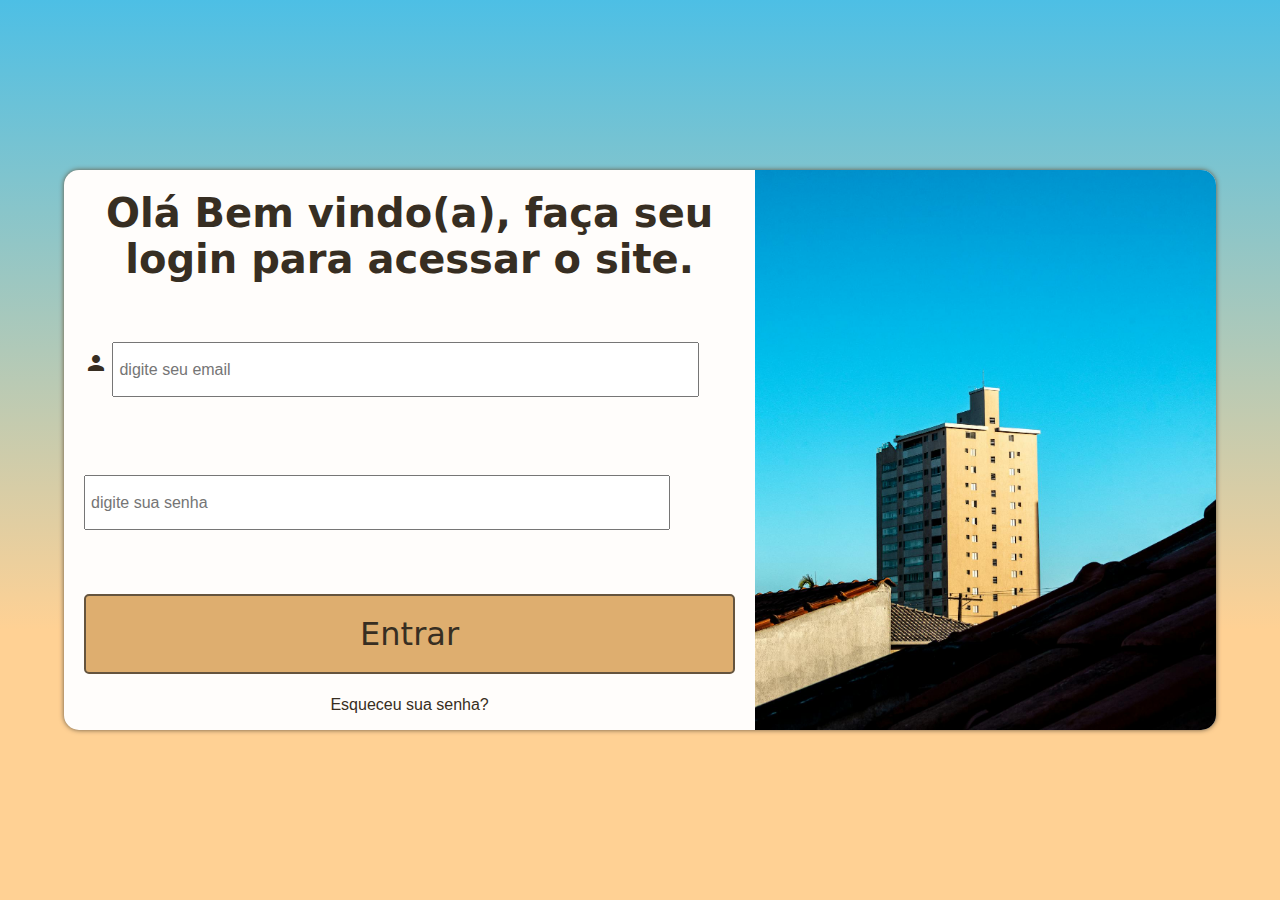
<file: Desafios/desafio-5/index.html>
<!DOCTYPE html>
<html lang="pt-br">
<head>
    <meta charset="UTF-8">
    <meta name="viewport" content="width=device-width, initial-scale=1.0">
    <title>login</title>
    <link rel="stylesheet" href="estilo/cor1.css">
    <link href="https://fonts.googleapis.com/icon?family=Material+Icons"rel="stylesheet">
</head>
<body>
    <main>
        <section>
            <div id="fundo">
            
            </div>
                <div id="formu">
                    <h1>Olá Bem vindo(a), faça seu login para acessar o site.</h1>
                    <form action="oi-gente.php" method="post">
                    <div>
                        <span class="material-icons">person</span>
                        <input type="email" name="email" id="email" placeholder="digite seu email" autocomplete="email" required minlength="20" maxlength="30">
                        <label for="email">email</label>
                    </div>
                    <br>
                    <div>
                        <span class="material-icons">key</span>
                        <input type="password" name="senha" id="senha" placeholder="digite sua senha" autocomplete="current-password" required minlength="8" maxlength="20">
                        <label for="senha">senha</label>
                    </div>
                        <input type="submit" value="Entrar">
                    <a href="#">Esqueceu sua senha?</a>
                </form>
                </div>
        </section>
    </main>
</body>
</html>
</file>
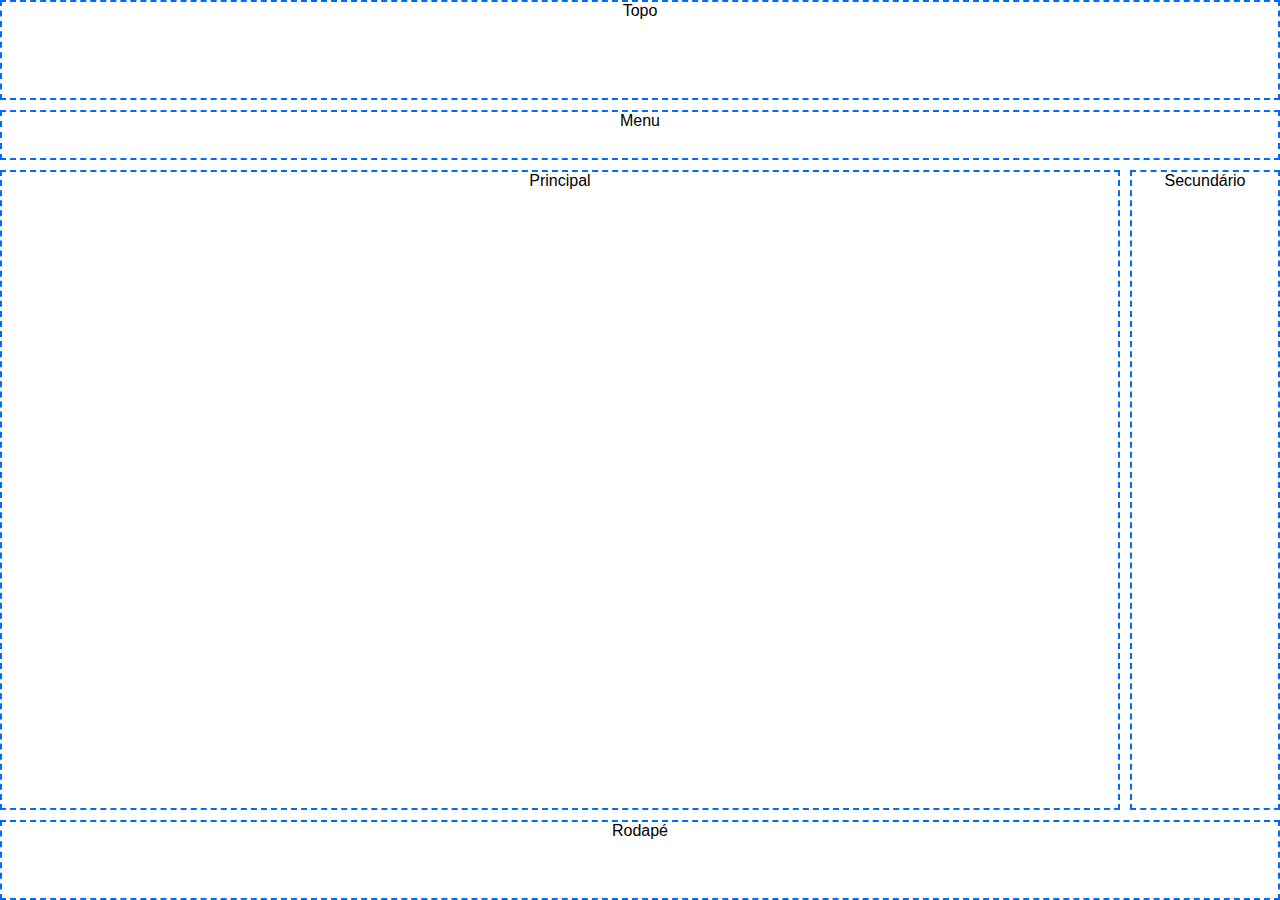
<file: Desafios/desafo-6/index.html>
<!DOCTYPE html>
<html lang="pt-br">
<head>
    <meta charset="UTF-8">
    <meta name="viewport" content="width=device-width, initial-scale=1.0">
    <style>
        *{
            margin: 0px;
            padding: 0px;
        }
        #container{
            display: grid;
            height: 100vh;
            width: 100vw;
            grid-template:100px 50px 1fr 80px/1fr 150px;
            gap: 10px;
            place-content:center;
        }
        .items{
            border: 2px dashed #006aff;
            font-size: 1em;
            font-family: Arial, Helvetica, sans-serif;
            text-align: center;
        }
        header{
            grid-area: 1/1/1/3;
        }
        menu{
            grid-area: 2/1/2/3;
        }
        section{
            grid-area: 3/1/3/2;
        }
        aside{
            grid-area:3/2/3/3;
        }
        footer{
            grid-area:4/1/4/3;
        }
    </style>
    <title>Desafio de grid</title>
</head>
<body>
    <main id="container">
        <header class="items"><p>Topo</p></header>
        <menu class="items"><p>Menu</p></menu>
        <section class="items"><p>Principal</p></section>
        <aside class="items"><p>Secundário</p></aside>
        <footer class="items"><p>Rodapé</p></footer>
    </main>
</body>
</html>
</file>
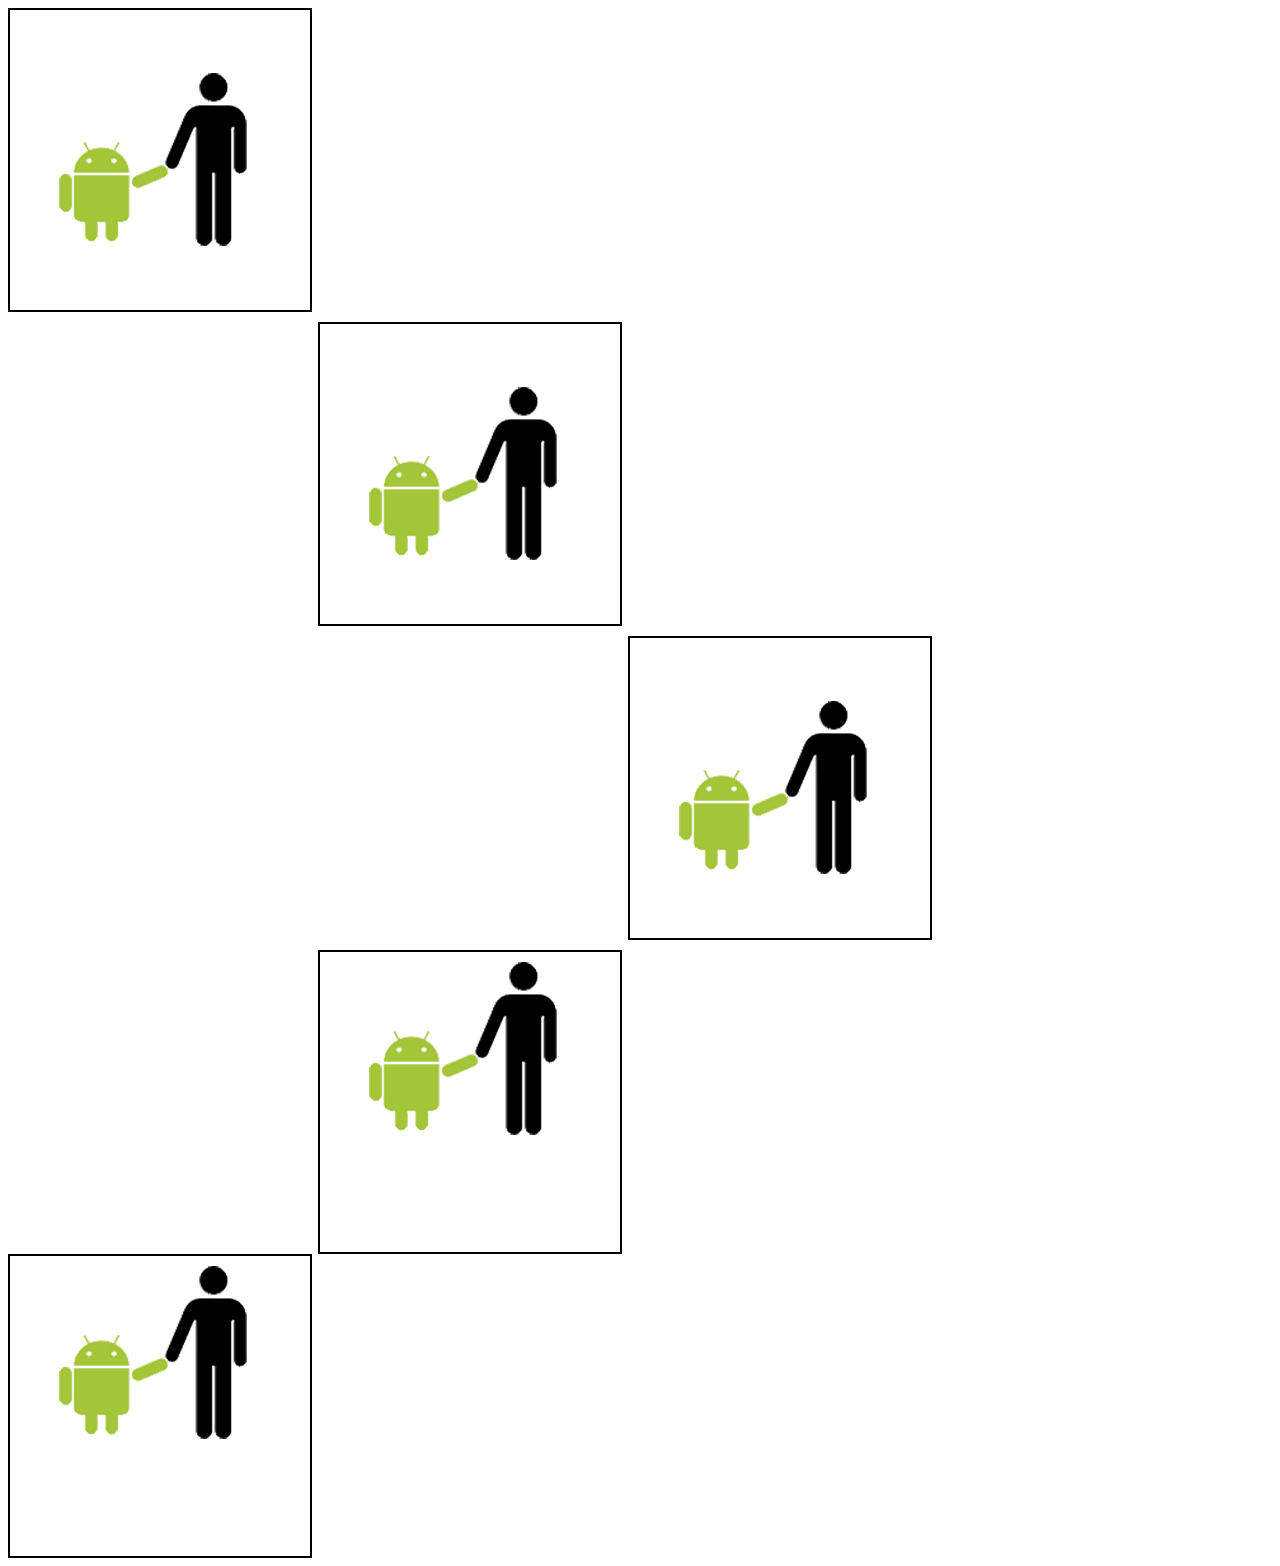
<file: exercicios/exerc.2/index.html>
<!DOCTYPE html>
<html lang="pt-br">
<head>
    <meta charset="UTF-8">
    <meta name="viewport" content="width=device-width, initial-scale=1.0">
    <title>Document</title>
    <style>
        div{
            border: 2px solid #000000;
            height: 300px;
            width: 300px;
            background:url('imagens/bugdroid.png') center center no-repeat;
        }
        #a{
            margin-top: 10px;
            margin-left: 310px;
        }
        #b{
            margin-top: 10px;
            margin-left: 620px;
        }
        header{
            border: 2px solid #000000;
            margin-top: 10px;
            margin-left: 310px;
            height: 300px;
            width: 300px;
            background:center center no-repeat;
        }
        footer{
            border: 2px solid #000000;
            height: 300px;
            width: 300px;
            background:center center no-repeat;
        }
    </style>
</head>
<body>
    <div></div>
    <div id="a"></div>
    <div id="b"></div>
    <header id="c">
        <img src="imagens/bugdroid.png" alt="">
    </header>
    <footer><img src="imagens/bugdroid.png" alt=""></footer>
</body>
</html>
</file>
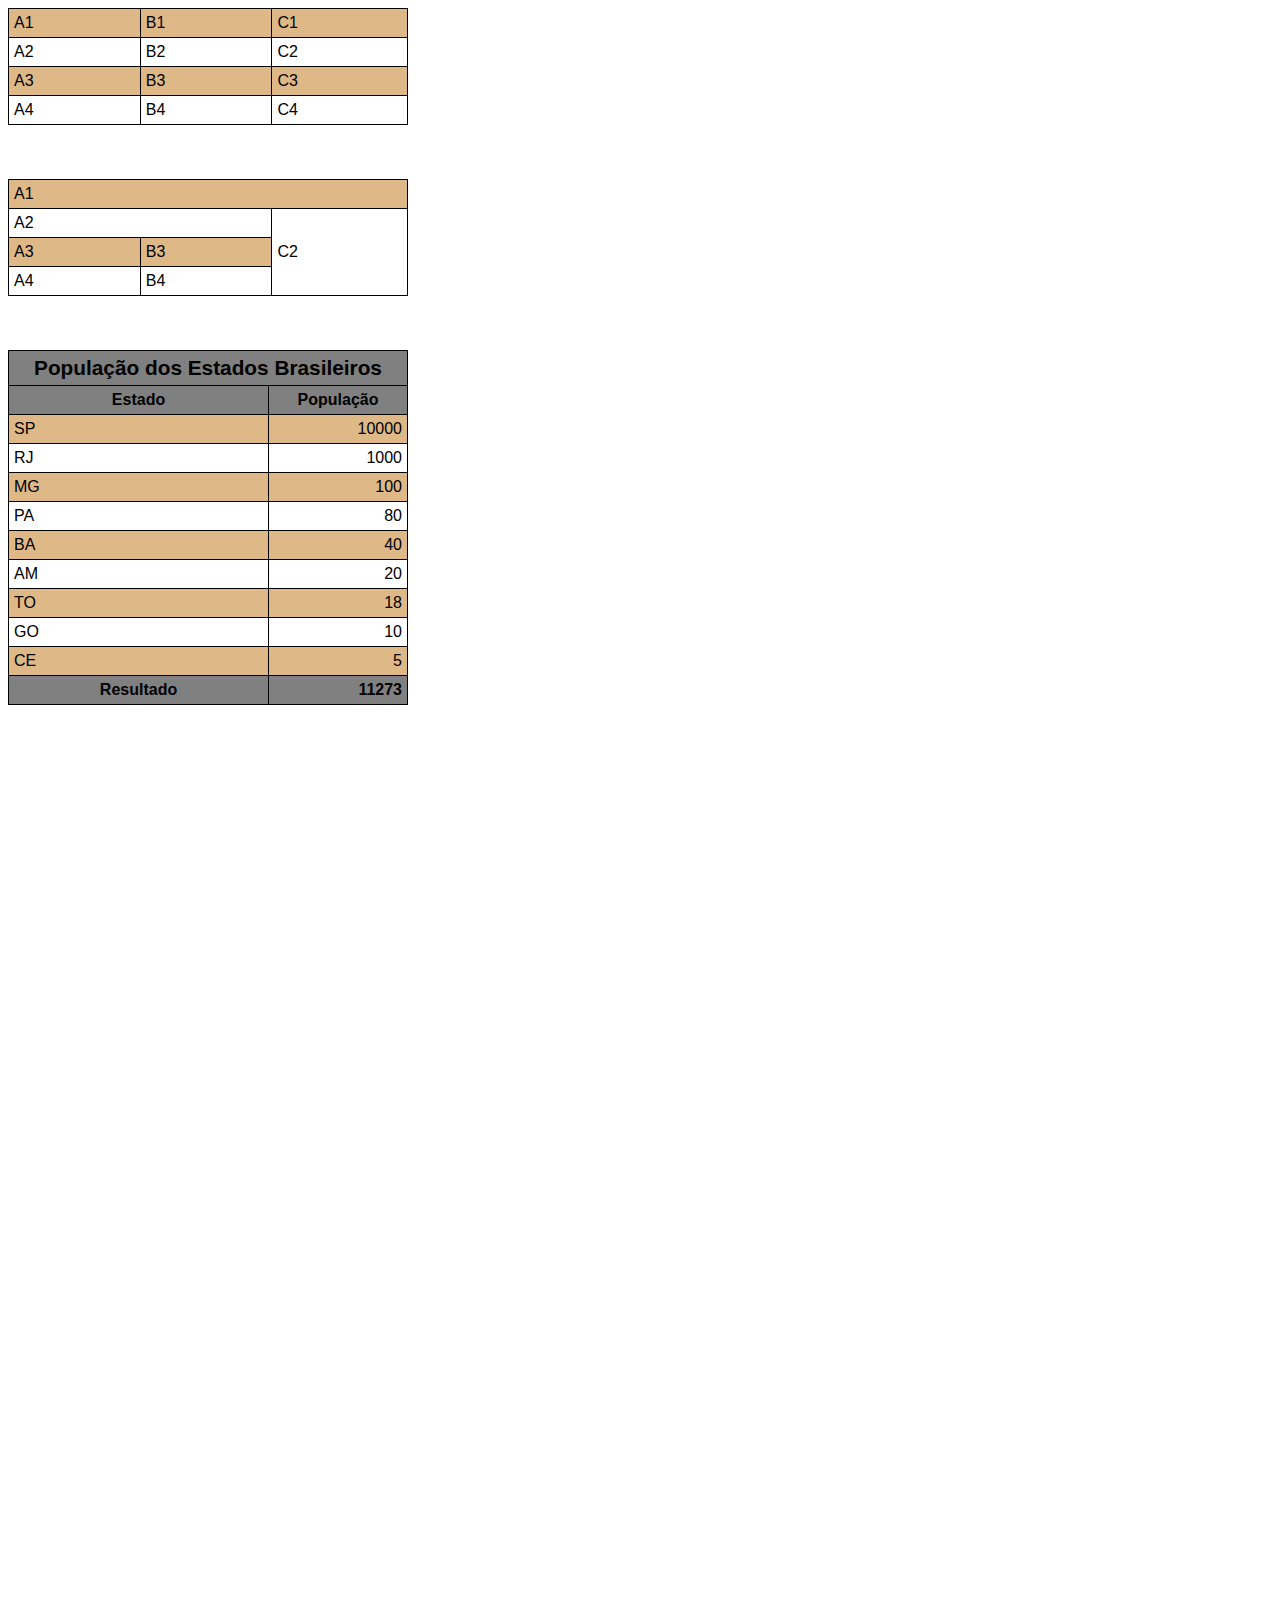
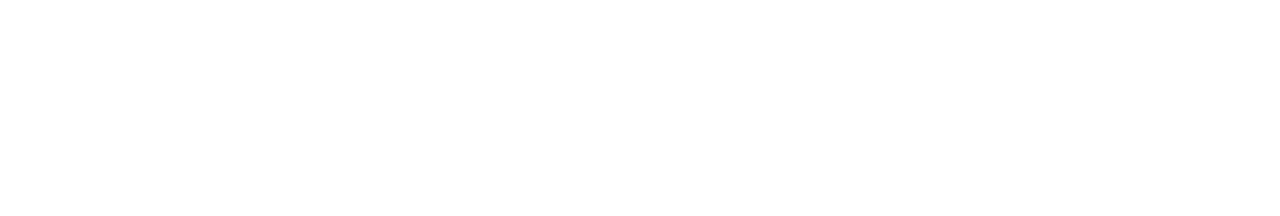
<file: exercicios/exerc.3/index.html>
<!DOCTYPE html>
<html lang="pt-br">
<head>
    <meta charset="UTF-8">
    <meta name="viewport" content="width=device-width, initial-scale=1.0">
    <title>tabelas</title>
    <link rel="stylesheet" href="estilo/cor1.css">
</head>
<body>
    <table>
        <tr>
            <td>A1</td>
            <td>B1</td>
            <td>C1</td>
        </tr>
        <tr>
            <td>A2</td>
            <td>B2</td>
            <td>C2</td>
        </tr>
        <tr>
            <td>A3</td>
            <td>B3</td>
            <td>C3</td>
        </tr>
        <tr>
            <td>A4</td>
            <td>B4</td>
            <td>C4</td>
        </tr>
    </table>
    <br>
    <br>
    <br>
       <table>
        <tr>
            <td colspan="3">A1</td>

        </tr>
        <tr>
            <td colspan="2">A2</td>
            <td rowspan="3">C2</td>
        </tr>
        <tr>
            <td>A3</td>
            <td>B3</td>
        </tr>
        <tr>
            <td>A4</td>
            <td>B4</td>
        </tr>
    </table>
    <br>
    <br>
    <br>
    <table>
        <caption><strong>População dos Estados Brasileiros</strong></caption>
        <thead>
                <tr>
                    <th scope="col">Estado</th>
                    <th id="medida-da-coluna-população" scope="col">População</th>
                </tr>
        </thead>
        <tbody>
                <tr>
                    <td>SP</td>
                    <td class="teste">10000</td>
                </tr>
                <tr>
                    <td>RJ</td>
                    <td class="teste">1000</td>
                </tr>
                <tr>
                    <td>MG</td>
                    <td class="teste">100</td>
                </tr>
                <tr>
                    <td>PA</td>
                    <td class="teste">80</td>
                </tr>
                <tr>
                    <td>BA</td>
                    <td class="teste">40</td>
                </tr>
                <tr>
                    <td>AM</td>
                    <td class="teste">20</td> 
                </tr>
                <tr>
                    <td>TO</td>
                    <td class="teste">18</td>
                </tr>
                <tr>
                    <td>GO</td>
                    <td class="teste">10</td>
                </tr>
                <tr>
                    <td>CE</td>
                    <td class="teste">5</td>
                </tr>
        </tbody>
        <tfoot>
                <tr>
                    <th scope="row">Resultado</th>
                    <td class="teste"><strong>11273</strong></td>
                </tr>
        </tfoot>
    </table>
</body>
</html>
</file>
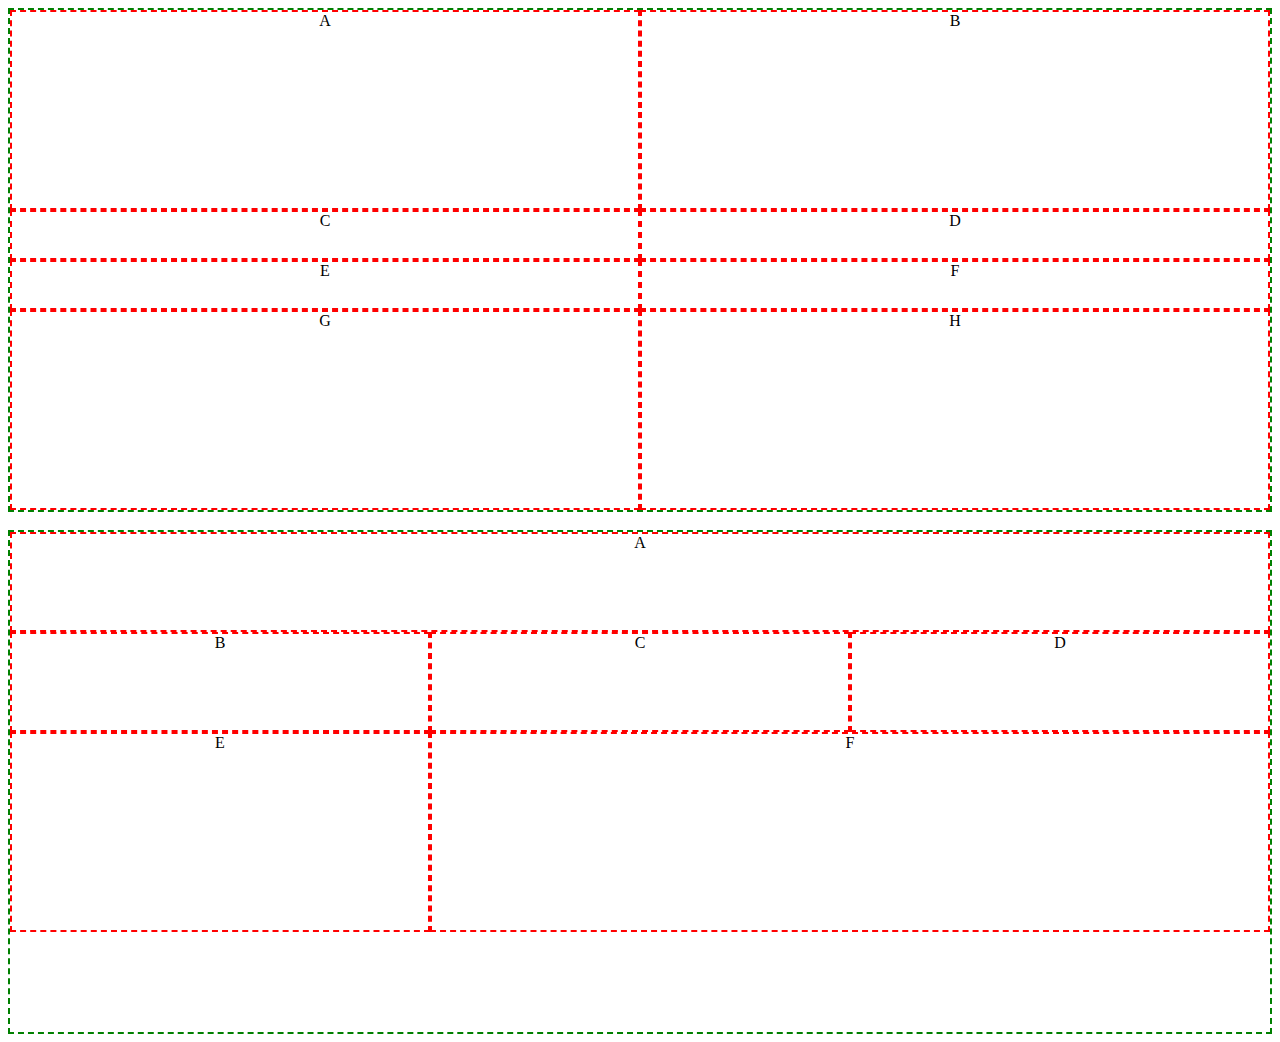
<file: exercicios/exerc.9/index.html>
<!DOCTYPE html>
<html lang="pt-br">
<head>
    <meta charset="UTF-8">
    <meta name="viewport" content="width=device-width, initial-scale=1.0">
    <title>Grid</title>
    <style>
        .container{
            display: grid;
            grid-template: 1fr repeat(2, 50px) 1fr/repeat(2, 1fr);
            place-items: stretch stretch;
            place-content: space-between normal;
            /* justify-content: end; se usar essa propriedade o stretch do justify-items quebra*/
            grid-auto-rows: 1fr;
            height: 500px;
            border: 2px dashed green;
        }
        .cont{
            display: grid;
            height: 500px;
            border: 2px dashed green;
            grid-template: repeat(4, 100px)/repeat(3, 1fr);
            grid-auto-rows: 150px;
        }
        .item{
            border: 2px dashed red;
            text-align: center;
        }
        .num{
            border: 2px dashed red;
            text-align: center;
        }
        #um{
            grid-area: 1/1/2/4;
        }
        #cinco{
            grid-area: 3/1/5/2 ;
        }
        #seis{
            grid-area: 3/2/5/4;
        }
    </style>
</head>
<body>
    <main>
        <div class="container">
            <div class="item">A</div>
            <div class="item">B</div>
            <div class="item">C</div>
            <div class="item">D</div>
            <div class="item">E</div>
            <div class="item">F</div>
            <div class="item">G</div>
            <div class="item">H</div>
        </div>
        <br>
        <div class="cont">
            <div id="um" class="num">A</div>
            <div id="dois" class="num">B</div>
            <div id="tres" class="num">C</div>
            <div id="quatro" class="num">D</div>
            <div id="cinco" class="num">E</div>
            <div id="seis" class="num">F</div>
        </div>
    </main>
</body>
</html>
</file>
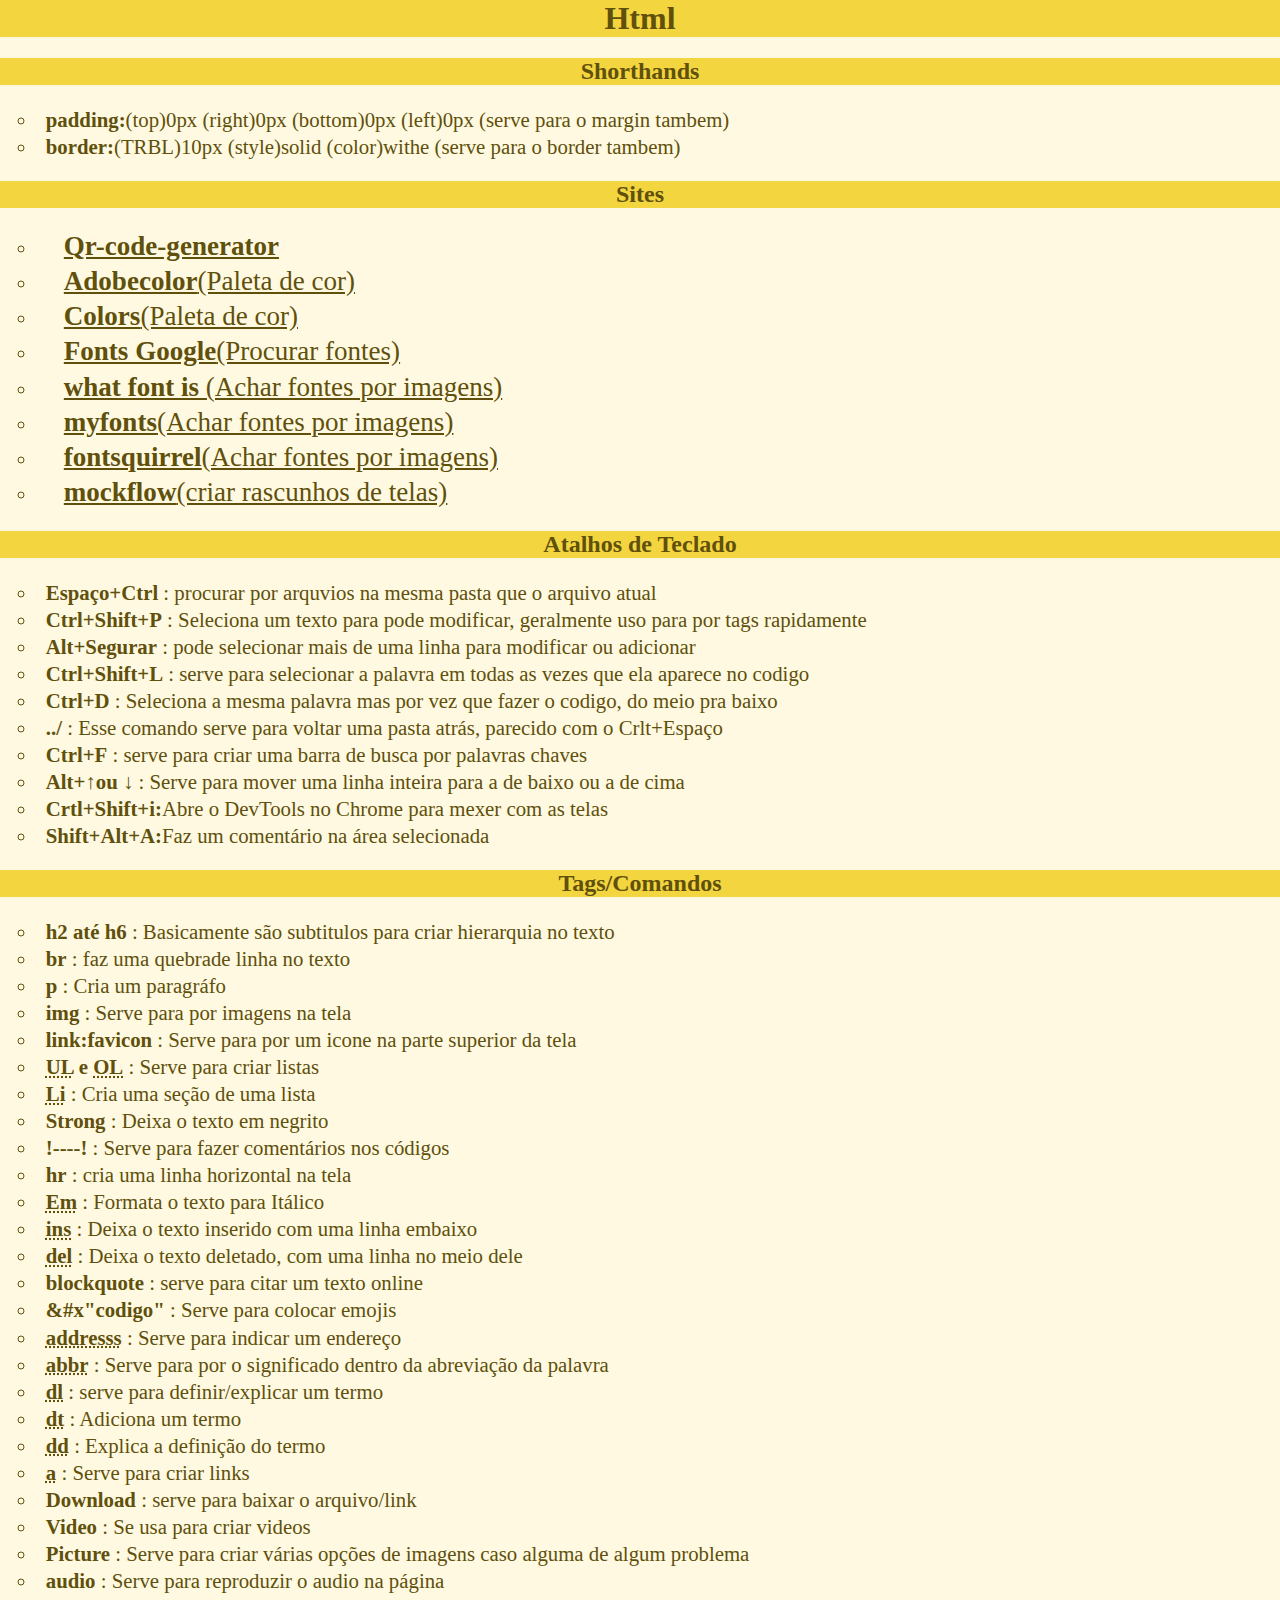
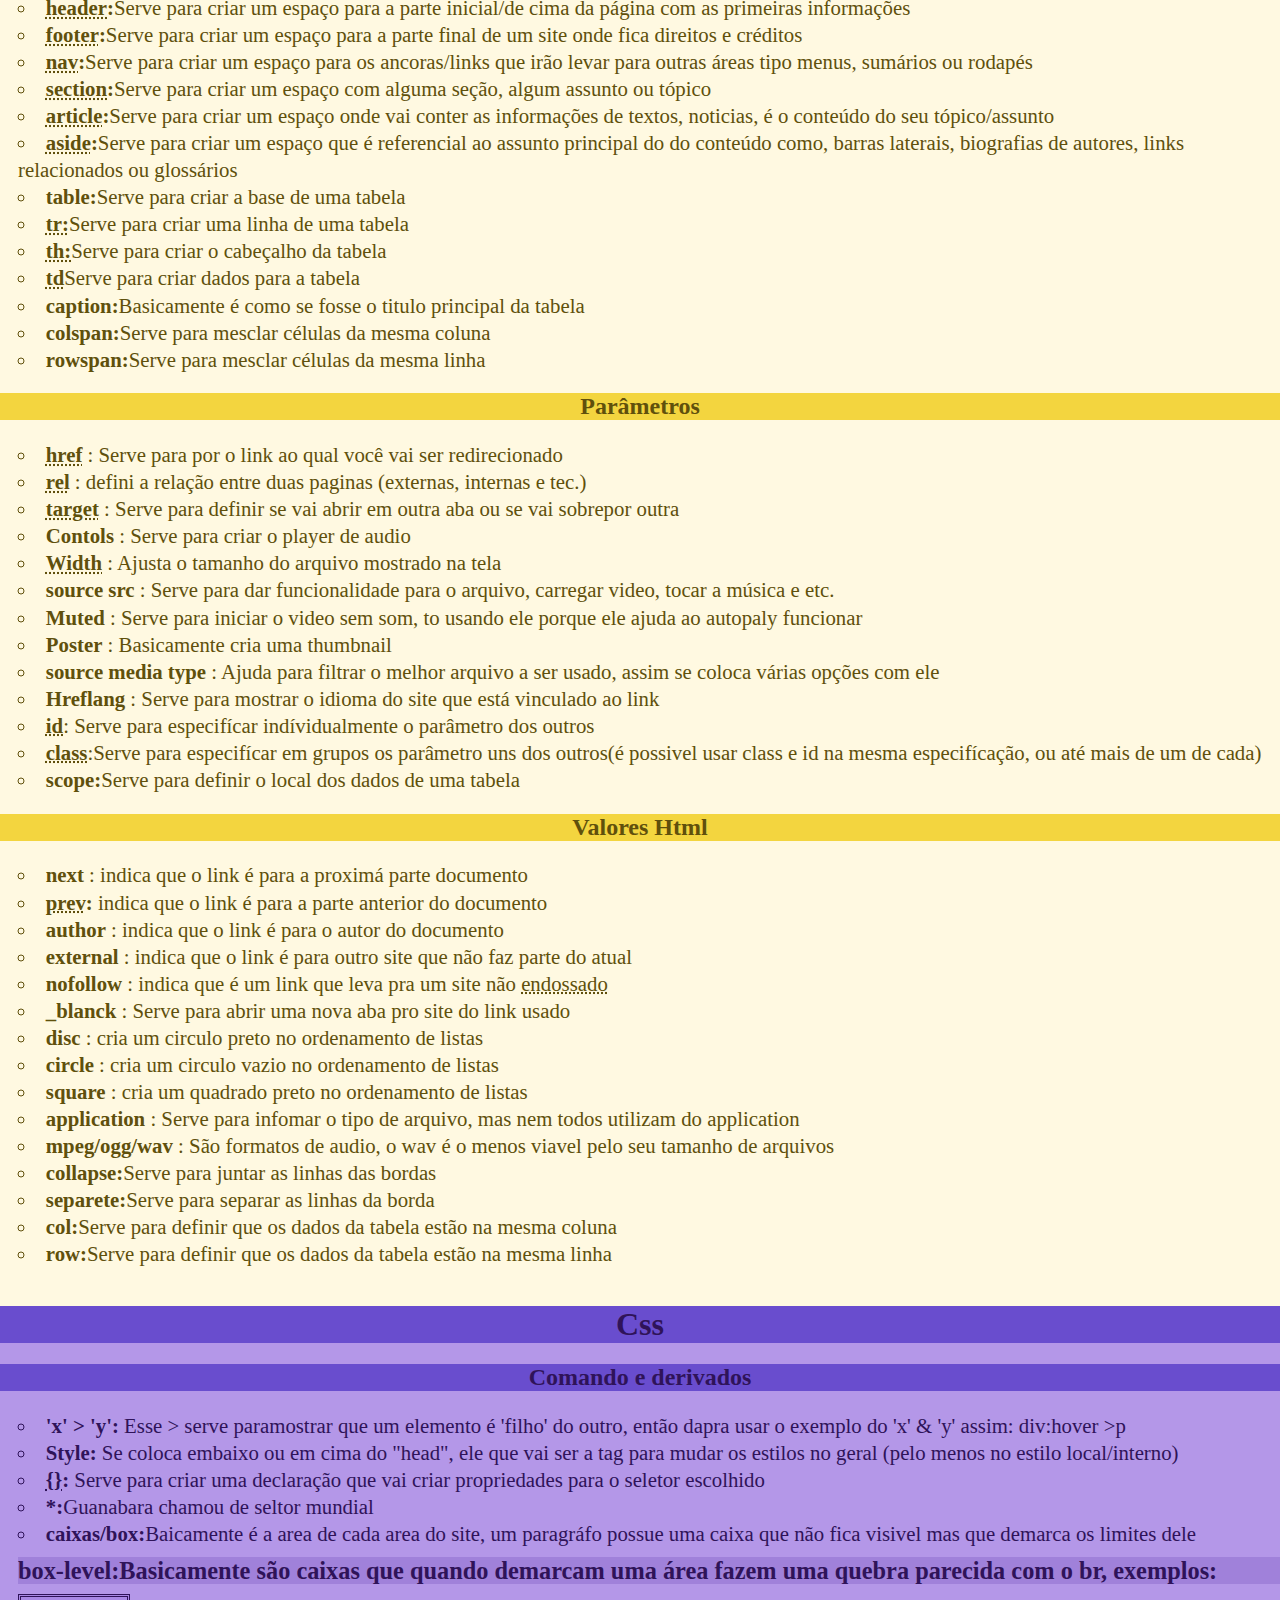
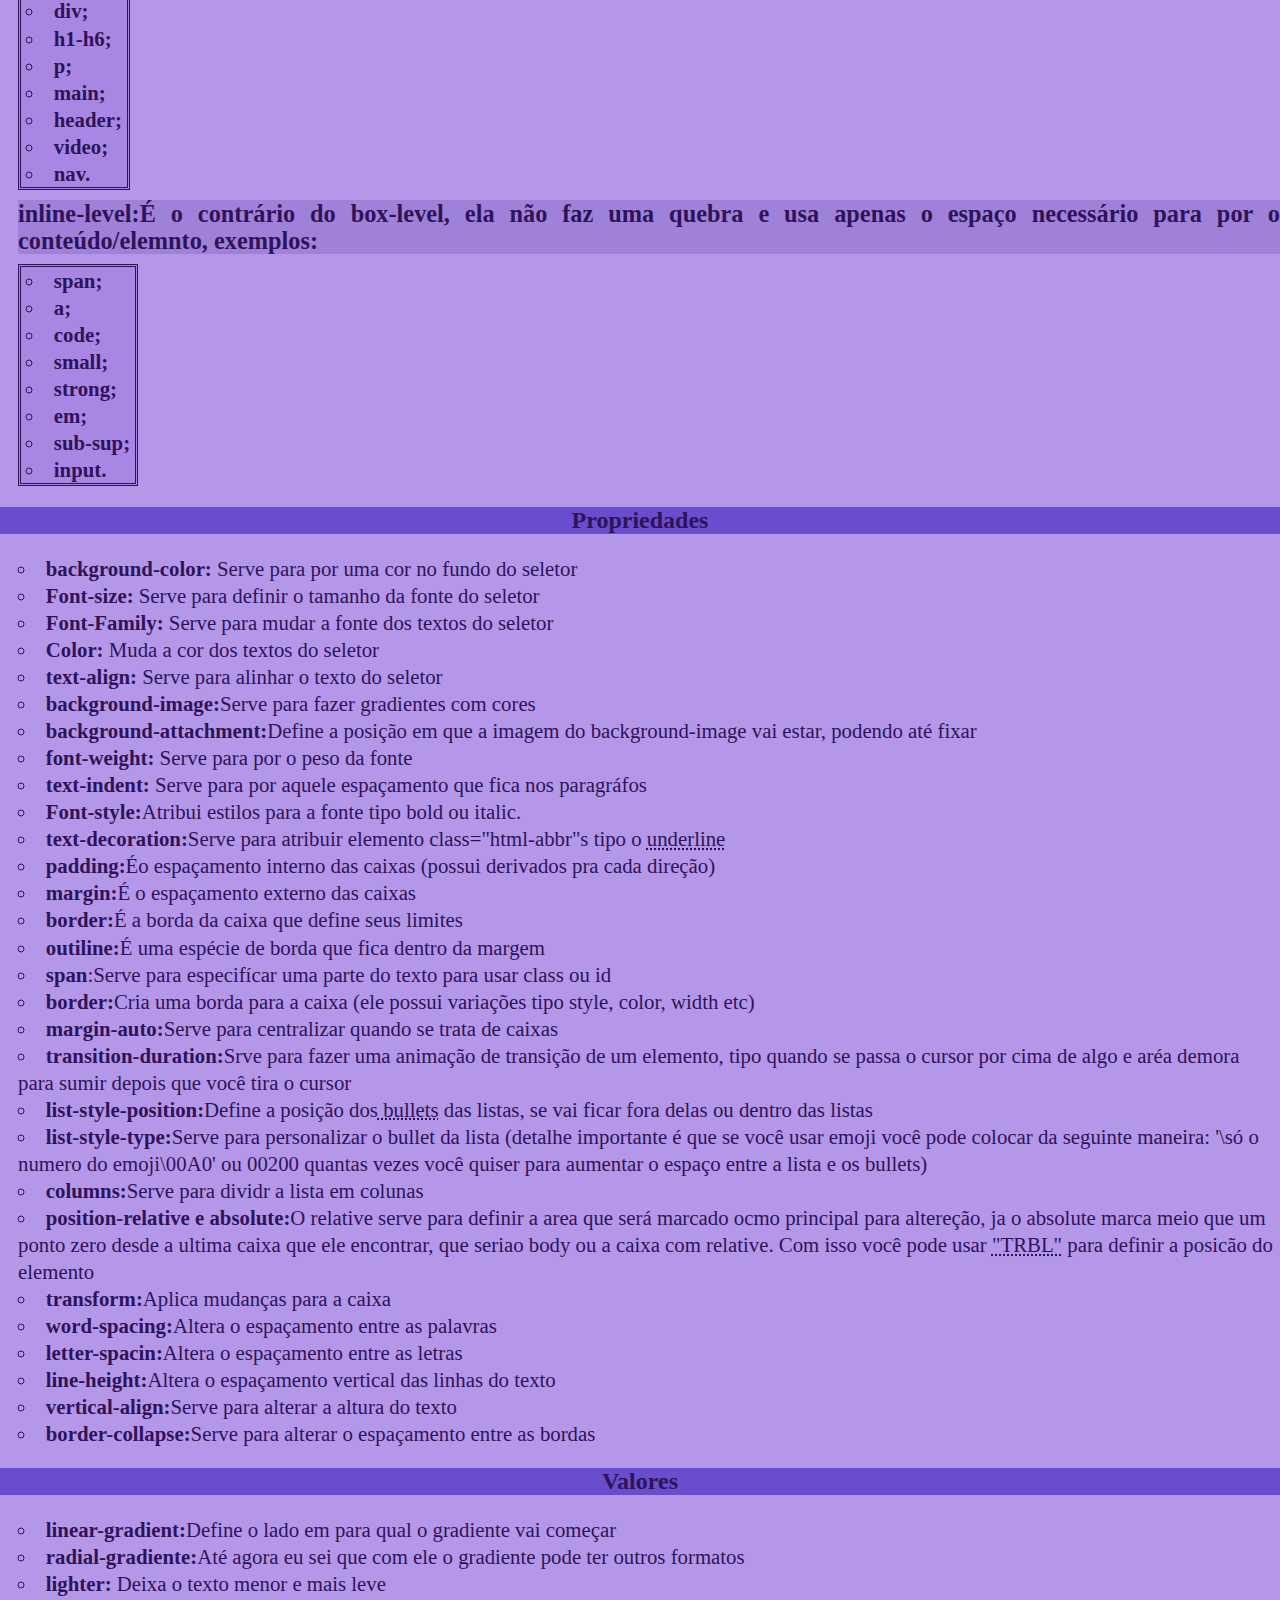
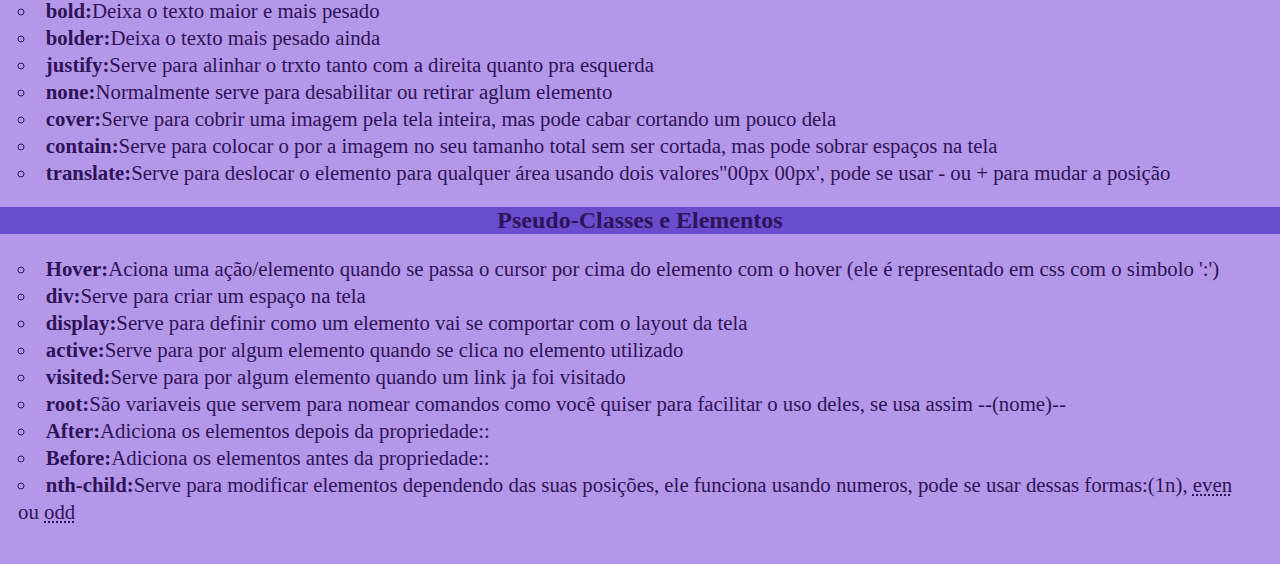
<file: projetos/projeto-lista/index.html>
<!DOCTYPE html>
<html lang="pt-br">
    <head>
        <meta charset="UTF-8">
        <meta name="viewport" content="width=device-width, initial-scale=1.0">
        <title>Pg.2</title>
        <link rel="stylesheet" href="../projeto-lista/css-listas/teste.css">
    </head>
    <main>
        <h1>Html</h1>
        <body>
            <h2>Shorthands</h2>
            <ul class="list-html">
                <li><strong>padding:</strong>(top)0px (right)0px (bottom)0px (left)0px (serve para o margin tambem)</li>
                <li><strong>border:</strong>(TRBL)10px (style)solid (color)withe (serve para o border tambem)</li>
            </ul>
            <h2>Sites</h2>
            <ul class="list-html">
                <li><a href="https://br.qr-code-generator.com/ " target="_blank" rel="external"><strong>Qr-code-generator</strong></a></li>
                <li><a class="html-abbr" href="https://color.adobe.com/pt/create/color-wheel" target="_blank" rel="external"><strong>Adobecolor</strong>(Paleta de cor)</a></li></a>
                <li><a class="html-abbr" href="https://coolors.co/" target="_blank" rel="external"><strong>Colors</strong>(Paleta de cor)</a></li>
                <li><a class="html-abbr" href="https://fonts.google.com/" target="_blank" rel="external"><strong>Fonts Google</strong>(Procurar fontes)</a></li>
                <li><a class="html-abbr" href="https://www.whatfontis.com/" target="_blank" rel="external"><strong>what font is</strong> (Achar fontes por imagens)</a></li>
                <li><a class="html-abbr" href="https://www.myfonts.com/pt/pages/whatthefont" target="_blank" rel="external"><strong>myfonts</strong>(Achar fontes por imagens)</a></li>
                <li><a class="html-abbr" href="https://www.fontsquirrel.com/matcherator" target="_blank" rel="external"><strong>fontsquirrel</strong>(Achar fontes por imagens)</a></li>
                <li><a a class="html-abbr" href="https://mockflow.com/" target="_blank" rel="external"><strong>mockflow</strong>(criar rascunhos de telas)</a></li>
            </ul>
            <h2>Atalhos de Teclado</h2> 
                <ul class="list-html">
                    <li><strong>Espaço+Ctrl</strong> : procurar por arquvios na mesma pasta que o arquivo atual</li>
                    <li><strong>Ctrl+Shift+P</strong> : Seleciona um texto para pode modificar, geralmente uso para por tags rapidamente</li>
                    <li><strong>Alt+Segurar</strong> : pode selecionar mais de uma linha para modificar ou adicionar</li>
                    <li><strong>Ctrl+Shift+L</strong> : serve para selecionar a palavra em todas as vezes que ela aparece no codigo</li>
                    <li><strong>Ctrl+D</strong> : Seleciona a mesma palavra mas por vez que fazer o codigo, do meio pra baixo</li>
                    <li><strong>../</strong> : Esse comando serve para voltar uma pasta atrás, parecido com o Crlt+Espaço</li>
                    <li><strong>Ctrl+F</strong> : serve para criar uma barra de busca por palavras chaves</li>
                    <li><strong>Alt+&uarr;ou &darr;</strong> : Serve para mover uma linha inteira para a de baixo ou a de cima</li>
                    <li><strong>Crtl+Shift+i:</strong>Abre o DevTools no Chrome para mexer com as telas</li>
                    <li><strong>Shift+Alt+A:</strong>Faz um comentário na área selecionada</li>
                </ul>    
    <h2>Tags/Comandos</h2>        
    <ul class="list-html">
            <li><strong>h2 até h6</strong> : Basicamente são subtitulos para criar hierarquia no texto</li>
            <li><strong>br</strong> : faz uma quebrade linha no texto</li>
            <li><strong>p</strong> : Cria um paragráfo</li>
            <li><strong>img</strong> : Serve para por imagens na tela</li>
            <li><strong>link:favicon</strong> : Serve para por um icone na parte superior da tela</li>
            <li><strong><abbr class="html-abbr" title="unordered list/list não ordenada">UL</abbr> e <abbr class="html-abbr" title="Lista ordenada">OL</abbr></strong> : Serve para criar listas</li>
            <li><strong><abbr class="html-abbr" title="Item de Lista">Li</abbr></strong> : Cria uma seção de uma lista</li>
            <li><strong>Strong</strong> : Deixa o texto em negrito</li>
            <li><strong>!----!</strong> : Serve para fazer comentários nos códigos</li>
            <li><strong>hr</strong> : cria uma linha horizontal na tela</li>            
            <li><strong><abbr class="html-abbr" title="Ênfase">Em</abbr></strong> : Formata o texto para Itálico</li>                        
            <li><strong><abbr class="html-abbr" title="Inserido">ins</abbr></strong> : Deixa o texto inserido com uma linha embaixo</li>                    
            <li><strong><abbr class="html-abbr" title="Deletado">del</abbr></strong> : Deixa o texto deletado, com uma linha no meio dele</li>                        
            <li><strong>blockquote</strong> : serve para citar um texto online</li>                    
            <li><strong>&#x"codigo"</strong> : Serve para colocar emojis</li>                       
            <li><strong><abbr class="html-abbr" title="Endereço">addresss</abbr></strong> : Serve para indicar um endereço</li>            
            <li><strong><abbr class="html-abbr" title="abreviação">abbr</abbr></strong> : Serve para por o significado dentro da abreviação da palavra</li>
            <li><strong><abbr class="html-abbr" title="Lista de definição">dl</abbr></strong> : serve para definir/explicar um termo</li>
            <li><strong><abbr class="html-abbr" title="definição do termo">dt</abbr></strong> : Adiciona um termo</li>
            <li><strong><abbr class="html-abbr" title="descrição do termo">dd</abbr></strong> : Explica a definição do termo</li>
            <li><strong><abbr class="html-abbr" title="âncora">a</abbr></strong> : Serve para criar links</li>
            <li><strong>Download</strong> : serve para baixar o arquivo/link</li>
            <li><strong>Video</strong> : Se usa para criar videos</li>
            <li><strong>Picture</strong> : Serve para criar várias opções de imagens caso alguma de algum problema</li>
            <li><strong>audio</strong> : Serve para reproduzir o audio na página</li>
            <li><strong><abbr class="html-abbr" title="Cabeçalho">header</abbr>:</strong>Serve para criar um espaço para a parte inicial/de cima da página com as primeiras informações</li>
            <li><strong><abbr class="html-abbr" title="Rodapé">footer</abbr>:</strong>Serve para criar um espaço para a parte final de um site onde fica direitos e créditos
            <li><strong><abbr class="html-abbr" title="navegação">nav</abbr>:</strong>Serve para criar um espaço para os ancoras/links que irão levar para outras áreas tipo menus, sumários ou rodapés
            <li><strong><abbr class="html-abbr" title="seção">section</abbr>:</strong>Serve para criar um espaço com alguma seção, algum assunto ou tópico
            <li><strong><abbr class="html-abbr" title="artigo">article</abbr>:</strong>Serve para criar um espaço onde vai conter as informações de textos, noticias, é o conteúdo do seu tópico/assunto
            <li><strong><abbr class="html-abbr" title="aparte">aside</abbr>:</strong>Serve para criar um espaço que é referencial ao assunto principal do do conteúdo como, barras laterais, biografias de autores, links relacionados ou glossários
            <li><strong>table:</strong>Serve para criar a base de uma tabela</li>
            <li><strong><abbr title="table-row" class="html-abbr">tr:</abbr></strong>Serve para criar uma linha de uma tabela</li>
            <li><strong><abbr title="table header" class="html-abbr">th:</abbr></strong>Serve para criar o cabeçalho da tabela</li>
            <li><strong><abbr title="table-data" class="html-abbr">td</abbr></strong>Serve para criar dados para a tabela</li>
            <li><strong>caption:</strong>Basicamente é como se fosse o titulo principal da tabela</li>
            <li><strong>colspan:</strong>Serve para mesclar células da mesma coluna</li>
            <li><strong>rowspan:</strong>Serve para mesclar células da mesma linha</li>
        </ul>
    <h2>Parâmetros</h2>
    <ul class="list-html">
            <li><strong><abbr class="html-abbr" title="referencia de hypertexto">href</abbr></strong> : Serve para por o link ao qual você vai ser redirecionado</li>
            <li><strong><abbr class="html-abbr" title="relativo">rel</abbr></strong> : defini a relação entre duas paginas (externas, internas e tec.)</li>
            <li><strong><abbr class="html-abbr" title="alvo">target</abbr></strong> : Serve para definir se vai abrir em outra aba ou se vai sobrepor outra</li>
            <li><strong>Contols</strong> : Serve para criar o player de audio</li>
            <li><strong><abbr class="html-abbr" title="Largura">Width</abbr></strong> : Ajusta o tamanho do arquivo mostrado na tela</li>
            <li><strong>source src</strong> : Serve para dar funcionalidade para o arquivo, carregar video, tocar a música e etc.</li>
            <li><strong>Muted</strong> : Serve para iniciar o video sem som, to usando ele porque ele ajuda ao autopaly funcionar</li>
            <li><strong>Poster</strong> : Basicamente cria uma thumbnail</li>
            <li><strong>source media type</strong> : Ajuda para filtrar o melhor arquivo a ser usado, assim se coloca várias opções com ele</li>
            <li><strong>Hreflang</strong> : Serve para mostrar o idioma do site que está vinculado ao link</li>
            <li><strong><abbr class="html-abbr" title="em css o id vira '#'">id</abbr></strong>: Serve para especifícar indívidualmente o parâmetro dos outros</li>
            <li><strong><abbr class="html-abbr" title="em css o class vira '.'">class</abbr></strong>:Serve para especifícar em grupos os parâmetro uns dos outros(é possivel usar class e id na mesma especifícação, ou até mais de um de cada)</li>
            <li><strong>scope:</strong>Serve para definir o local dos dados de uma tabela</li>
        </UL>
        <h2>Valores Html</h2>
        <ul class="list-html">
            <li><strong>next</strong> : indica que o link é para a proximá parte documento</li>
            <li><strong><abbr class="html-abbr" title="previous/anterior">prev</abbr>:</strong>  indica que o link é para a parte anterior do documento</li>
            <li><strong>author</strong> : indica que o link é para o autor do documento</li>
            <li><strong>external</strong> : indica que o link é para outro site que não faz parte do atual</li>
            <li><strong>nofollow</strong> : indica que é um link que leva  pra um site não <abbr class="html-abbr" title="quando não tem um vinculo oficial entre os dois sites">endossado</abbr></li>
            <li><strong>_blanck</strong> : Serve para abrir uma nova aba pro site do link usado</li>
            <li><strong>disc</strong> : cria um circulo preto no ordenamento de listas</li>
            <li><strong>circle</strong> : cria um circulo vazio no ordenamento de listas</li>
            <li><strong>square</strong> : cria um quadrado preto no ordenamento de listas</li>     
            <li><strong>application</strong> : Serve para infomar o tipo de arquivo, mas nem todos utilizam do application</li> 
            <li><strong>mpeg/ogg/wav</strong> : São formatos de audio, o wav é o menos viavel pelo seu tamanho de arquivos</li>
            <li><strong>collapse:</strong>Serve para juntar as linhas das bordas</li>
            <li><strong>separete:</strong>Serve para separar as linhas da borda</li>
            <li><strong>col:</strong>Serve para definir que os dados da tabela estão na mesma coluna</li>
            <li><strong>row:</strong>Serve para definir que os dados da tabela estão na mesma linha</li>

        </ul>
        <br>
    </main>
    <div class="css-main">
        <h1 class="css">Css</h1>
        <h2 class="css">Comando e derivados</h2>
        <ul class="list-css" class="css-main">
                <li><strong>'x' > 'y':</strong> Esse > serve paramostrar        que um elemento é 'filho' do outro, então dapra usar o      exemplo do 'x' & 'y' assim: div:hover >p</li>
                <li><strong>Style:</strong> Se coloca embaixo ou em cima do "head", ele que vai ser a tag para mudar os estilos no geral (pelo menos no estilo local/interno)</li>
                <li ><strong><abbr class="css-abbr" title="chaves">{}</abbr>:</strong> Serve para criar uma declaração que vai criar propriedades para o seletor escolhido</li>
                <li><strong>*:</strong>Guanabara chamou de seltor mundial</li>
                <li><strong>caixas/box:</strong>Baicamente é a area de cada area do site, um paragráfo possue uma caixa que não fica visivel mas que demarca os limites dele</li>
                <h3 class="list-subtittle"><strong>box-level:</strong>Basicamente são caixas que quando demarcam uma área fazem uma quebra parecida com o br, exemplos:</h3>
            <ul class="blocklist-css" class="list-css">
                <li><strong>div;</strong></li>
                <li><strong>h1-h6;</strong></li>
                <li><strong>p;</strong></li>
                <li><strong>main;</strong></li>
                <li><strong>header;</strong></li>
                <li><strong>video;</strong></li>
                <li><strong>nav.</strong></li>
            </ul>
                <h3 class="list-subtittle"><strong>inline-level:</strong>É o contrário do box-level, ela não faz uma quebra e usa apenas o espaço necessário para por o conteúdo/elemnto, exemplos:</h3>
            <ul class="blocklist-css" class="list-css">
                <li><strong>span;</strong></li>
                <li><strong>a;</strong></li>
                <li><strong>code;</strong></li>
                <li><strong>small;</strong></li>
                <li><strong>strong;</strong></li>
                <li><strong>em;</strong></li>
                <li><strong>sub-sup;</strong></li>
                <li><strong>input.</strong></li>
            </ul>
        </ul>
        <h2 class="css">Propriedades</h2>
        <ul class="list-css" class="css-main">
            <li><strong>background-color:</strong> Serve para por uma cor no fundo do seletor</li>
            <li><strong>Font-size:</strong> Serve para definir o tamanho da fonte do seletor</li>
            <li><strong>Font-Family:</strong> Serve para mudar a fonte dos textos do seletor</li>
            <li><strong>Color:</strong> Muda a cor dos textos do seletor</li>
            <li><strong>text-align:</strong> Serve para alinhar o texto do seletor</li>
            <li><strong>background-image:</strong>Serve para fazer gradientes com cores</li>
            <li><strong>background-attachment:</strong>Define a posição em que a imagem do background-image vai estar, podendo até fixar</li>
            <li><strong>font-weight:</strong> Serve para por o peso da fonte</li>
            <li><strong>text-indent:</strong> Serve para por aquele espaçamento que fica nos paragráfos</li>
            <li><strong>Font-style:</strong>Atribui estilos para a fonte tipo bold ou italic. </li>
            <li><strong>text-decoration:</strong>Serve para atribuir elemento class="html-abbr"s tipo o <abbr title="cria uma linha embaixo do texto">underline</abbr></li>
            <li><strong>padding:</strong>Éo espaçamento interno das caixas (possui derivados pra cada direção)</li>
            <li><strong>margin:</strong>É o espaçamento externo das caixas</li>
            <li><strong>border:</strong>É a borda da caixa que define seus limites</li>
            <li><strong>outiline:</strong>É uma espécie de borda que fica dentro da margem</li>
            <li><strong>span</strong>:Serve para especifícar uma parte do texto para usar class ou id</li>
            <li><strong>border:</strong>Cria uma borda para a caixa (ele possui variações tipo style, color, width etc)</li>
            <li><strong>margin-auto:</strong>Serve para centralizar quando se trata de caixas</li>
            <li><strong>transition-duration:</strong>Srve para fazer uma animação de transição de um elemento, tipo quando se passa o cursor por cima de algo e aréa demora para sumir depois que você tira o cursor</li>
            <li><strong>list-style-position:</strong>Define a posição dos<span><abbr title="pontos"> bullets</abbr></span> das listas, se vai ficar fora delas ou dentro das listas</li>
            <li><strong>list-style-type:</strong>Serve para personalizar o bullet da lista (detalhe importante é que se você usar emoji você pode colocar da seguinte maneira: '\só o numero do emoji\00A0' ou 00200 quantas vezes você quiser para aumentar o espaço entre a lista e os bullets)</li>
            <li><strong>columns:</strong>Serve para dividr a lista em colunas</li>
            <li><strong>position-relative e absolute:</strong>O relative serve para definir a area que será marcado ocmo principal para altereção, ja o absolute marca meio que um ponto zero desde a ultima caixa que ele encontrar, que seriao body ou a caixa com relative. Com isso você pode usar <span><abbr title="top/right/bottom/left">"TRBL"</abbr></span> para definir a posicão do elemento</li>
            <li><strong>transform:</strong>Aplica mudanças para a caixa</li>
            <li><strong>word-spacing:</strong>Altera o espaçamento entre as palavras</li>
            <li><strong>letter-spacin:</strong>Altera o espaçamento entre as letras</li>
            <li><strong>line-height:</strong>Altera o espaçamento vertical das linhas do texto</li>
            <li><strong>vertical-align:</strong>Serve para alterar a altura do texto</li>
            <li><strong>border-collapse:</strong>Serve para alterar o espaçamento entre as bordas</li>
        </ul>
        <h2 class="css">Valores</h2>
        <ul class="list-css" class="css-main">
            <li><strong>linear-gradient:</strong>Define o lado em para qual o gradiente vai começar</li>
            <li><strong>radial-gradiente:</strong>Até agora eu sei que com ele o gradiente pode ter outros formatos </li>
            <li><strong>lighter:</strong> Deixa o texto menor e mais leve</li>
            <li><strong>bold:</strong>Deixa o texto maior e mais pesado</li>
                <li><strong>bolder:</strong>Deixa o texto mais pesado ainda</li>
                <li><strong>justify:</strong>Serve para alinhar o trxto tanto com a direita quanto pra esquerda</li>
                <li><strong>none:</strong>Normalmente serve para desabilitar ou retirar aglum elemento</li>
                <li><strong>cover:</strong>Serve para cobrir uma imagem pela tela inteira, mas pode cabar cortando um pouco dela</li>
                <li><strong>contain:</strong>Serve para colocar o por a imagem no seu tamanho total sem ser cortada, mas pode sobrar espaços na tela</li>
                <li><strong>translate:</strong>Serve para deslocar o elemento para qualquer área usando dois valores"00px 00px', pode se usar - ou + para mudar a posição</li>
            </ul>
                <h2 class="css">Pseudo-Classes e Elementos</h2>
            <ul class="list-css" class="css-main">
                <li><strong>Hover:</strong>Aciona uma ação/elemento quando se passa o cursor por cima do elemento com o hover (ele é representado em css com o simbolo ':')</li>
                <li><strong>div:</strong>Serve para criar um espaço na tela</li>
                <li><strong>display:</strong>Serve para definir como um elemento vai se comportar com o layout da tela</li>
                <li><strong>active:</strong>Serve para por algum elemento quando se clica no elemento utilizado</li>
                <li><strong>visited:</strong>Serve para por algum elemento quando um link ja foi visitado</li>
                <li><strong>root:</strong>São variaveis que servem para nomear comandos como você quiser para facilitar o uso deles, se usa assim --(nome)--</li>
                <li><strong>After:</strong>Adiciona os elementos depois da propriedade::</li>
                <li><strong>Before:</strong>Adiciona os elementos antes da propriedade::</li>
                <li><strong>nth-child:</strong>Serve para modificar elementos dependendo das suas posições, ele funciona usando numeros, pode se usar dessas formas:(1n<!-- pode se usar qualquer numero -->), <span class="css-abbr"><abbr title="par">even</abbr></span></li> ou <span class="css-abbr"><abbr title="impar">odd</abbr></span>
            </ul>
            <br>
    </div>
    </body>
</html>
</file>
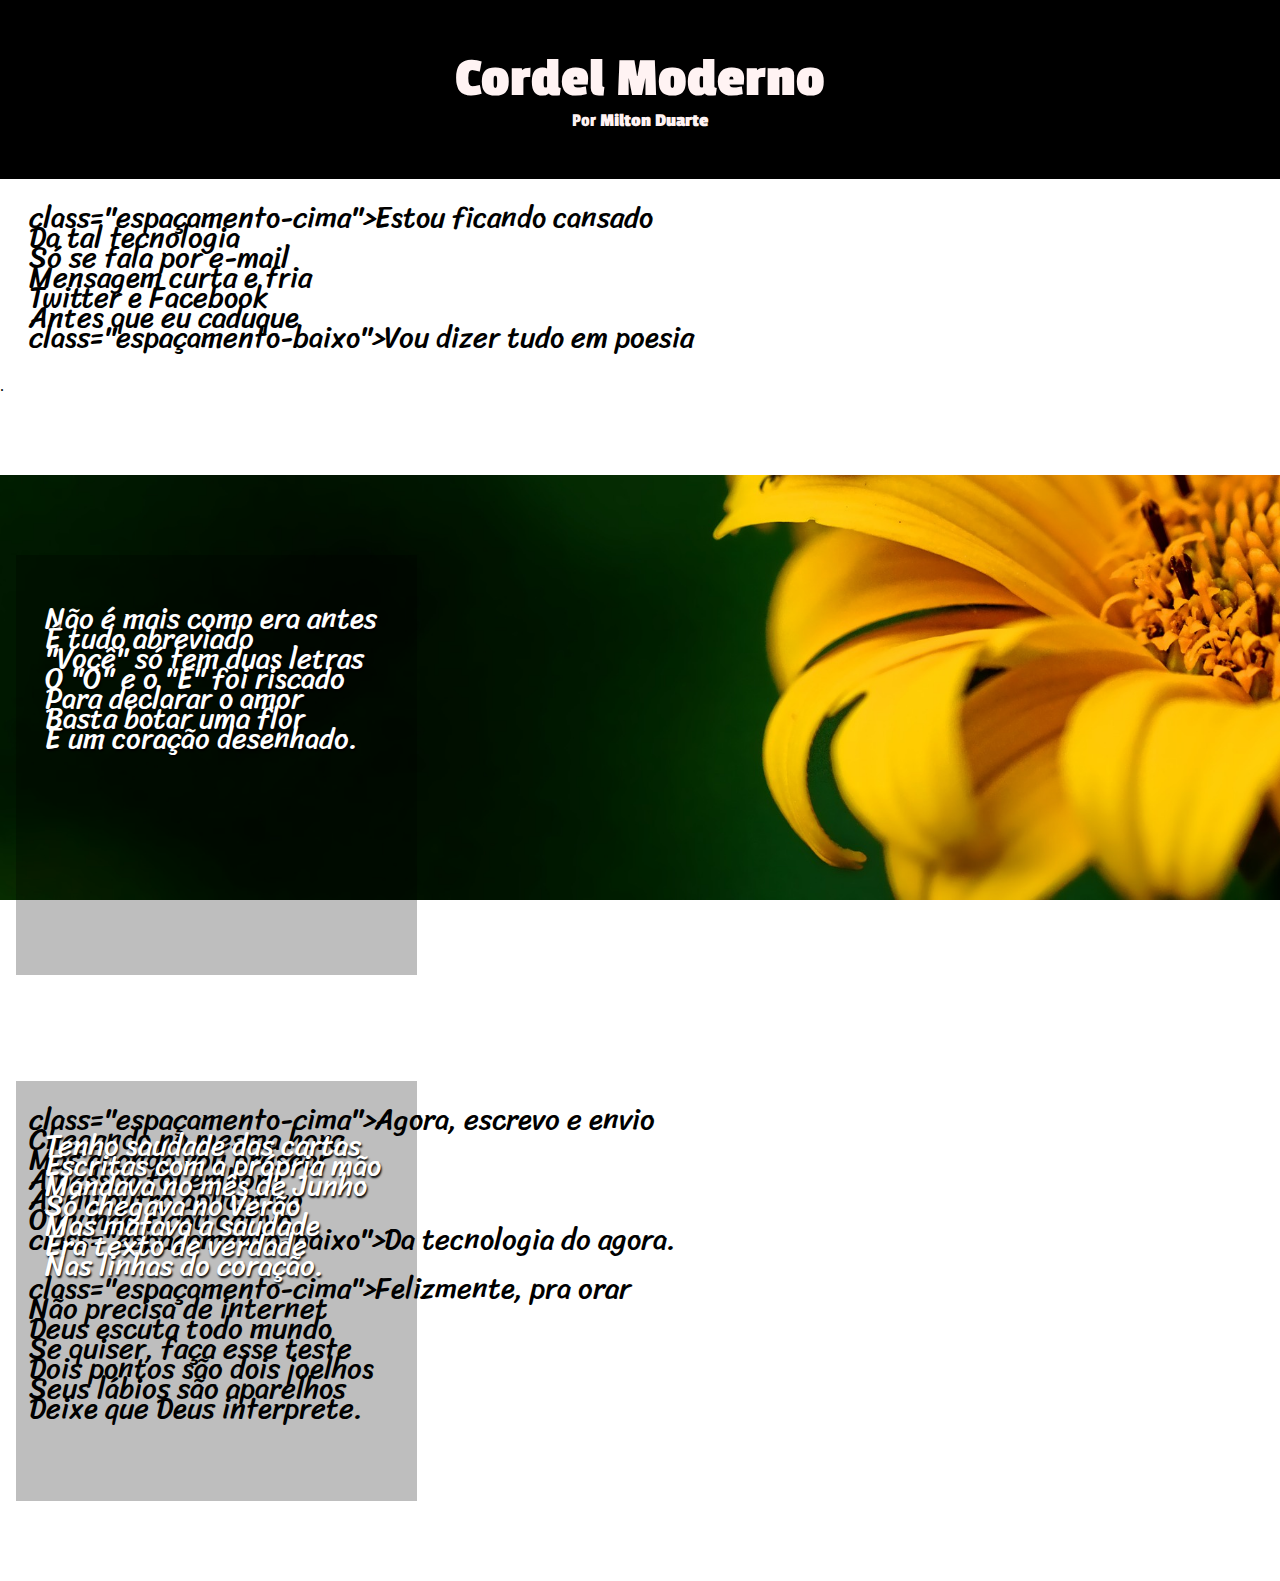
<file: Desafios/desafio-3/primeiro-teste/index.html>
<!DOCTYPE html>
<html lang="pt-br">
<head>
    <meta charset="UTF-8">
    <meta name="viewport" content="width=device-width, initial-scale=1.0">
    <title>Cordel Moderno</title>
    <link rel="stylesheet" href="estilo/cor1.css">
</head>
<body>
    <header>
        <h1>Cordel Moderno</h1>
        <nav>Por <a href="https://www.recantodasletras.com.br/poesias/3186743" target="_blank" rel="external">Milton Duarte</a></nav>
    </header>

<section>
    <article>
            <pre>
                class="espaçamento-cima">Estou ficando cansado
                Da tal tecnologia
                Só se fala por e-mail
                Mensagem curta e fria
                Twitter e Facebook
                Antes que eu caduque
                class="espaçamento-baixo">Vou dizer tudo em poesia
            </pre>.   
            
            <div class="relative">
                <div id="flor">
                    <div class="quadro-preto">
                        <pre>
                            Não é mais como era antes
                            É tudo abreviado
                            "Você" só tem duas letras
                            O "O" e o "E" foi riscado
                            Para declarar o amor
                            Basta botar uma flor
                            E um coração desenhado.
                        </pre>
                    </div>
                </div>
            </div>
        
            <pre>
                class="espaçamento-cima">Arroba agora não pesa
                É parte de um endereço
                Ponto final nem se usa
                Ou vai até no começo
                Agora é .com
                Se o saite é muito bom
                class="espaçamento-baixo">Ele vale um alto preço.
            </pre>

            <pre>
                class="espaçamento-cima">Pra piorar a liguagem
                O emoticom é um risco
                Tem símbolo para tudo
                Ponto e vírgula e um asterisco
                Um beijo significa
                Pra entender como fica
                 class="espaçamento-baixo">Decifre esse rabisco.
            </pre>
            
            <div class="relative">
                <div id="jornal">
                    <div class="quadro-preto">
                        <pre>
                            Tenho saudade das cartas
                            Escritas com a própria mão
                            Mandava no mês de Junho
                            Só chegava no Verão
                            Mas matava a saudade
                            Era texto de verdade
                            Nas linhas do coração.
                        </pre>
                    </div>
                </div>
            </div>
             
            <pre>
                class="espaçamento-cima">Agora, escrevo e envio
                Chegando na mesma hora
                Mas quando vou prosear
                A pessoa foi embora
                Abriu outro aplicativo
                O mundo ficou cativo
                 class="espaçamento-baixo">Da tecnologia do agora.
            </pre>

            <pre>
                class="espaçamento-cima">Felizmente, pra orar
                Não precisa de internet
                Deus escuta todo mundo
                Se quiser, faça esse teste
                Dois pontos são dois joelhos
                Seus lábios são aparelhos
                Deixe que Deus interprete.
            </pre>
    </article>
</section>
</body>
</html>
</file>
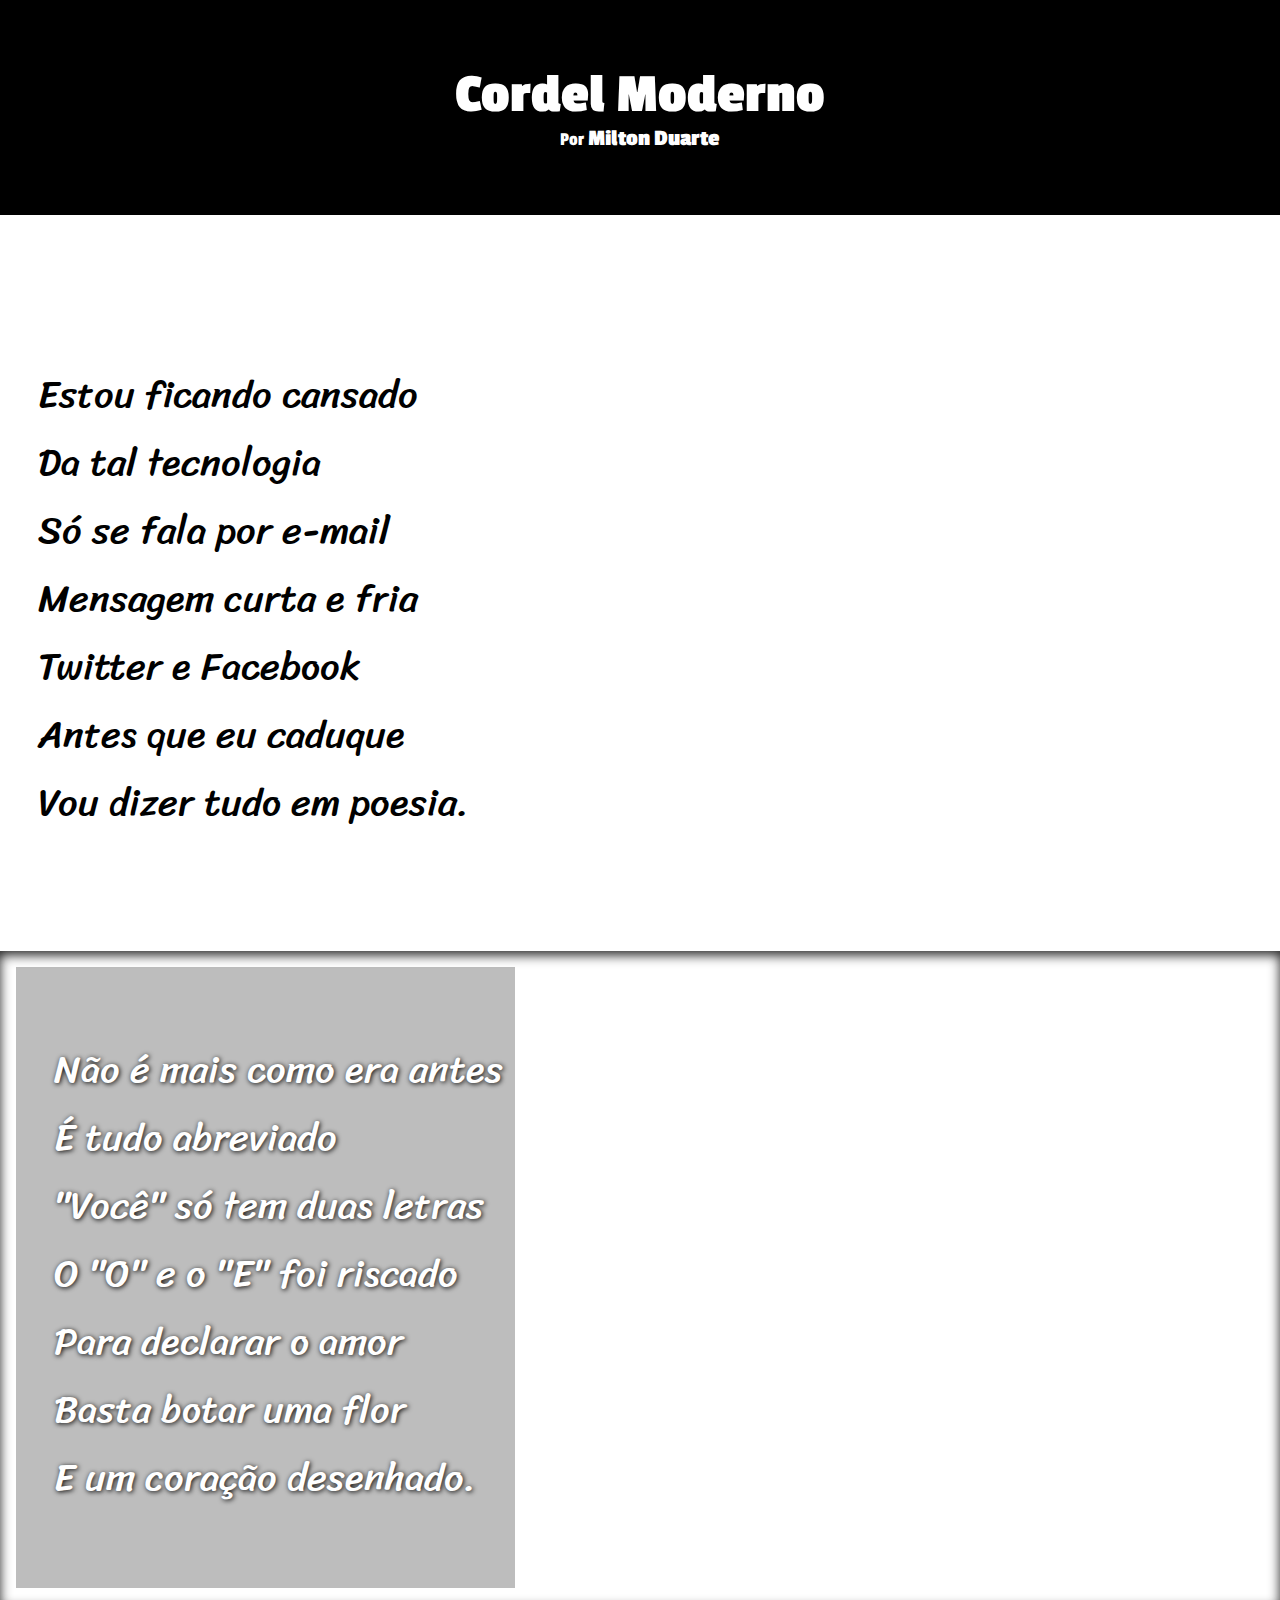
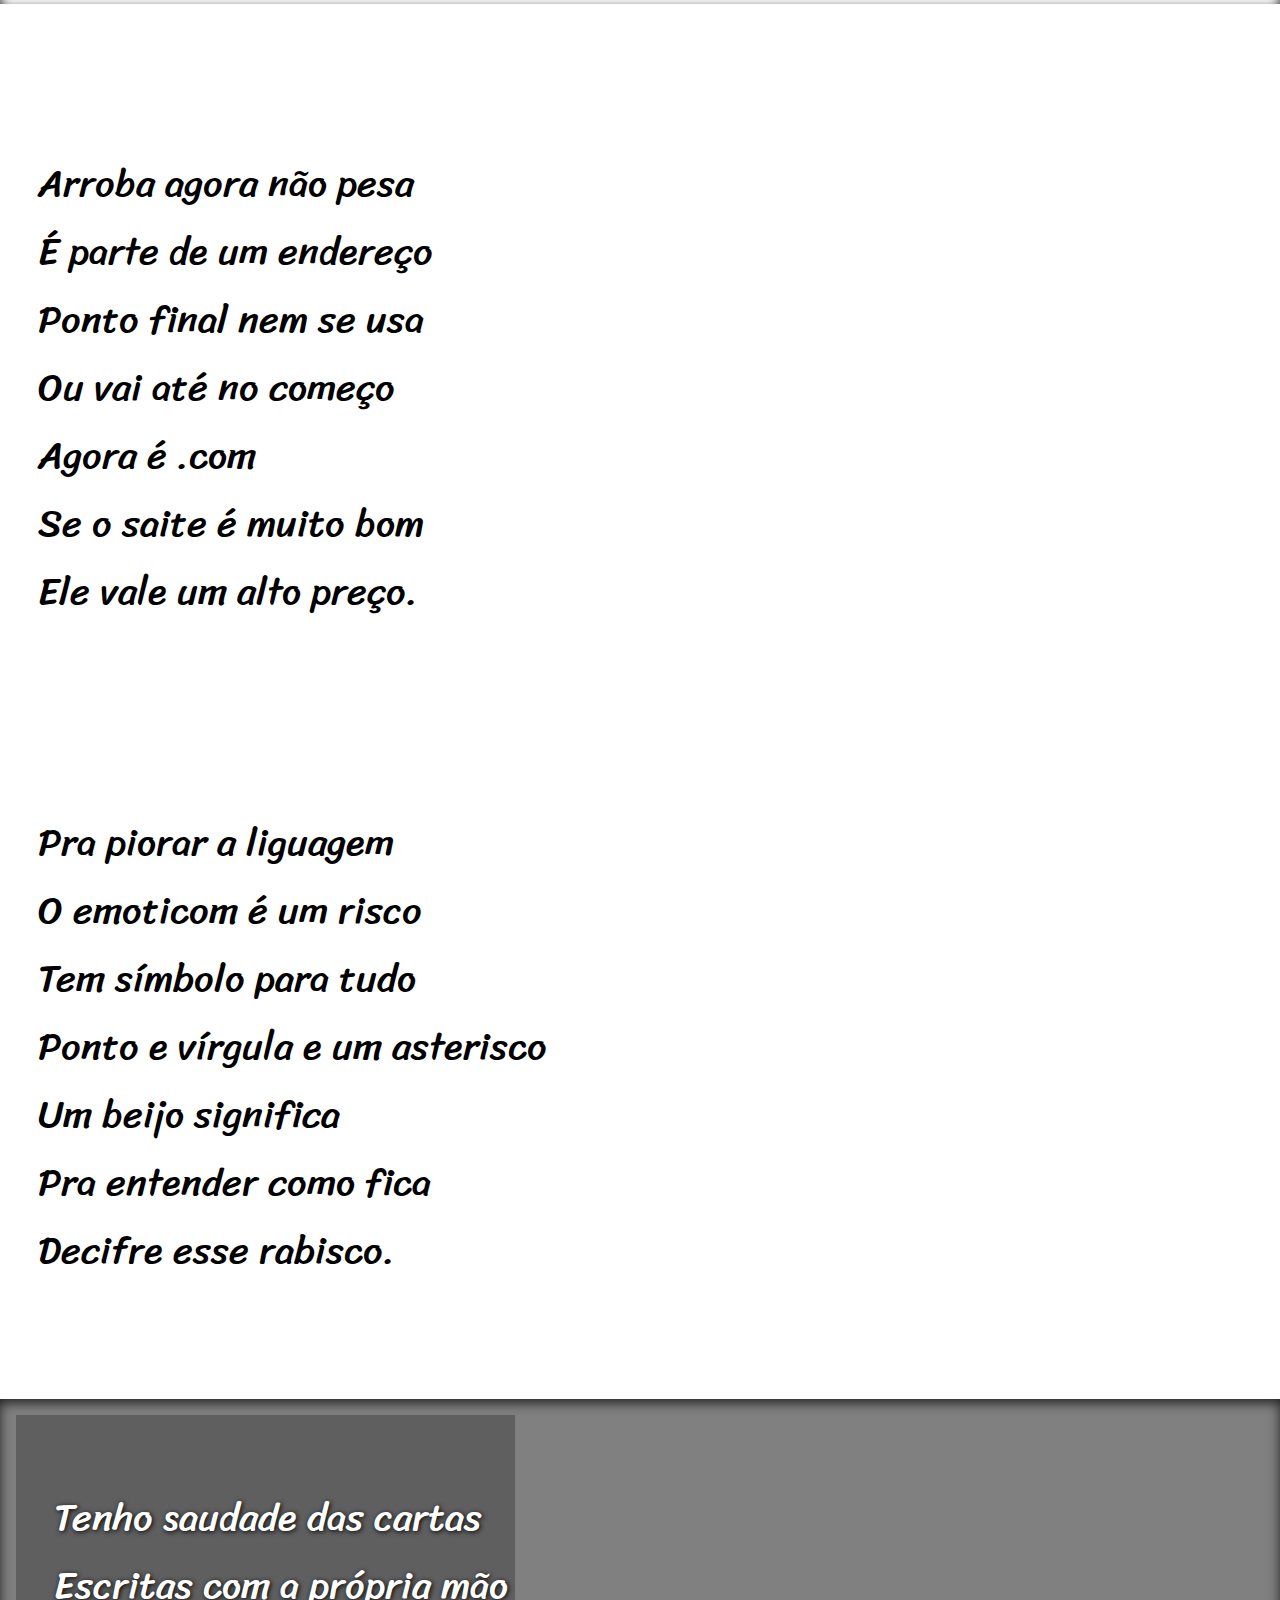
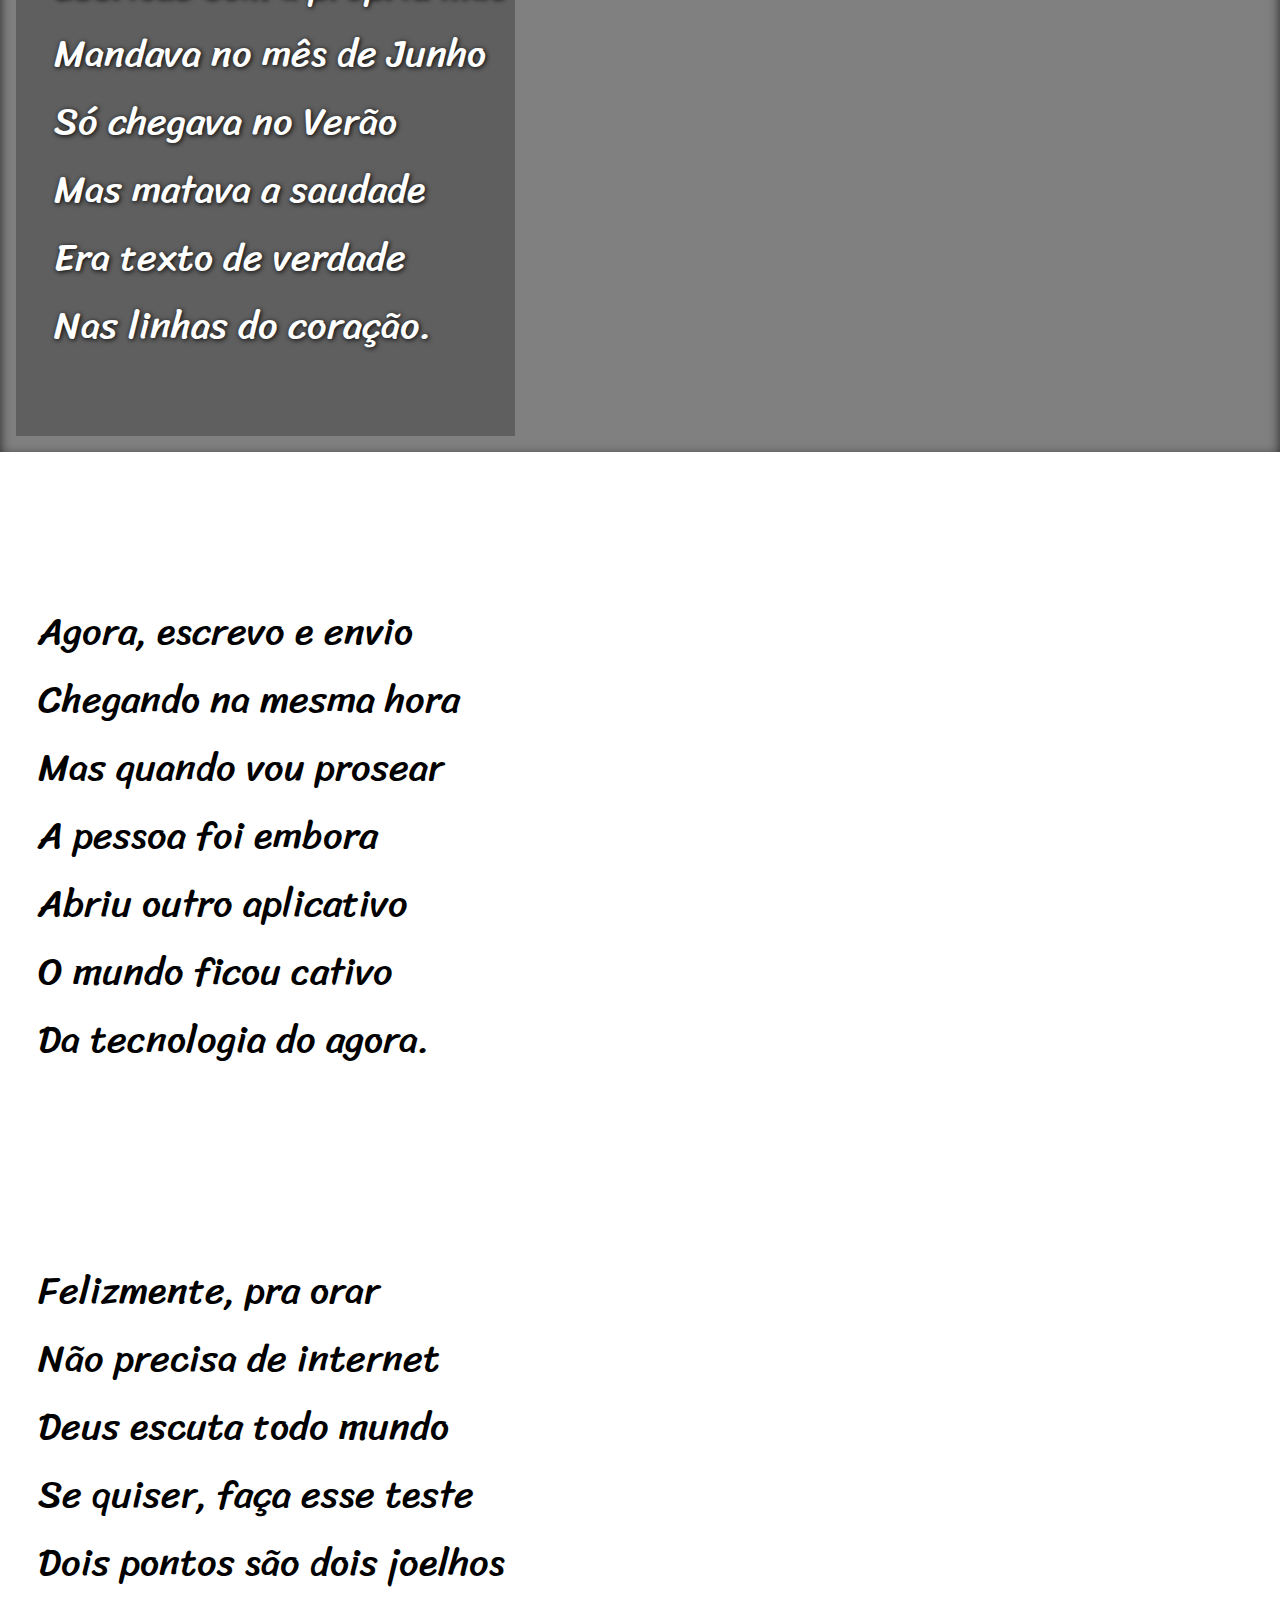
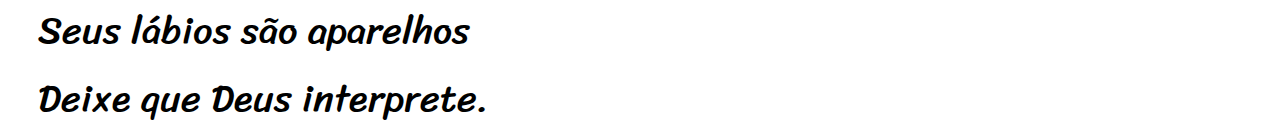
<file: Desafios/desafio-3/segundo-teste/index.html>
<!DOCTYPE html>
<html lang="pt-br">
<head>
    <meta charset="UTF-8">
    <meta name="viewport" content="width=device-width, initial-scale=1.0">
    <title>Cordel Moderno</title>
    <link rel="stylesheet" href="estilo/cor1.css">
</head>
<body>
    <header>
        <h1>Cordel Moderno</h1>
        <nav>Por <a href="https://www.recantodasletras.com.br/poesias/3186743]" target="_blank" rel="external">Milton Duarte</a></nav>
    </header>

<section>
    <article>
            <p>
                <br>Estou ficando cansado</br>
                Da tal tecnologia
                <br>Só se fala por e-mail</br>
                Mensagem curta e fria
                <br>Twitter e Facebook</br>
                Antes que eu caduque
                <br>Vou dizer tudo em poesia.</br>
            </p>
            <div id="flor">
                <p>
                    <br>Não é mais como era antes</br>
                    É tudo abreviado
                    <br>"Você" só tem duas letras</br>
                    O "O" e o "E" foi riscado
                    <br>Para declarar o amor</br>
                    Basta botar uma flor
                    <br>E um coração desenhado.</br>
                </p>
            </div>

            <p>
                <br>Arroba agora não pesa</br>
                É parte de um endereço
                <br>Ponto final nem se usa</br>
                Ou vai até no começo
                <br>Agora é .com</br>
                Se o saite é muito bom
                <br>Ele vale um alto preço.</br>
            </p>
        
            <p>
                <br>Pra piorar a liguagem</br>
                O emoticom é um risco
                <br>Tem símbolo para tudo</br>
                Ponto e vírgula e um asterisco
                <br>Um beijo significa</br>
                Pra entender como fica
                <br>Decifre esse rabisco.</br>
            </p>
        
            <div id="jornal">
                <p>
                    <br>Tenho saudade das cartas</br>
                    Escritas com a própria mão
                    <br>Mandava no mês de Junho</br>
                    Só chegava no Verão
                    <br>Mas matava a saudade</br>
                    Era texto de verdade
                    <br>Nas linhas do coração.</br>
                </p>
            </div>
        
        
            <p>
                <br>Agora, escrevo e envio</br>
                Chegando na mesma hora
                <br>Mas quando vou prosear</br>
                A pessoa foi embora
                <br>Abriu outro aplicativo</br>
                O mundo ficou cativo
                <br>Da tecnologia do agora.</br>
            </p>
        
            <p>
                <br>Felizmente, pra orar</br>
                Não precisa de internet
                <br>Deus escuta todo mundo</br>
                Se quiser, faça esse teste
                <br>Dois pontos são dois joelhos</br>
                Seus lábios são aparelhos
                <br>Deixe que Deus interprete.</br>
            </p>
    </article>
</section>
</body>
</html>
</file>
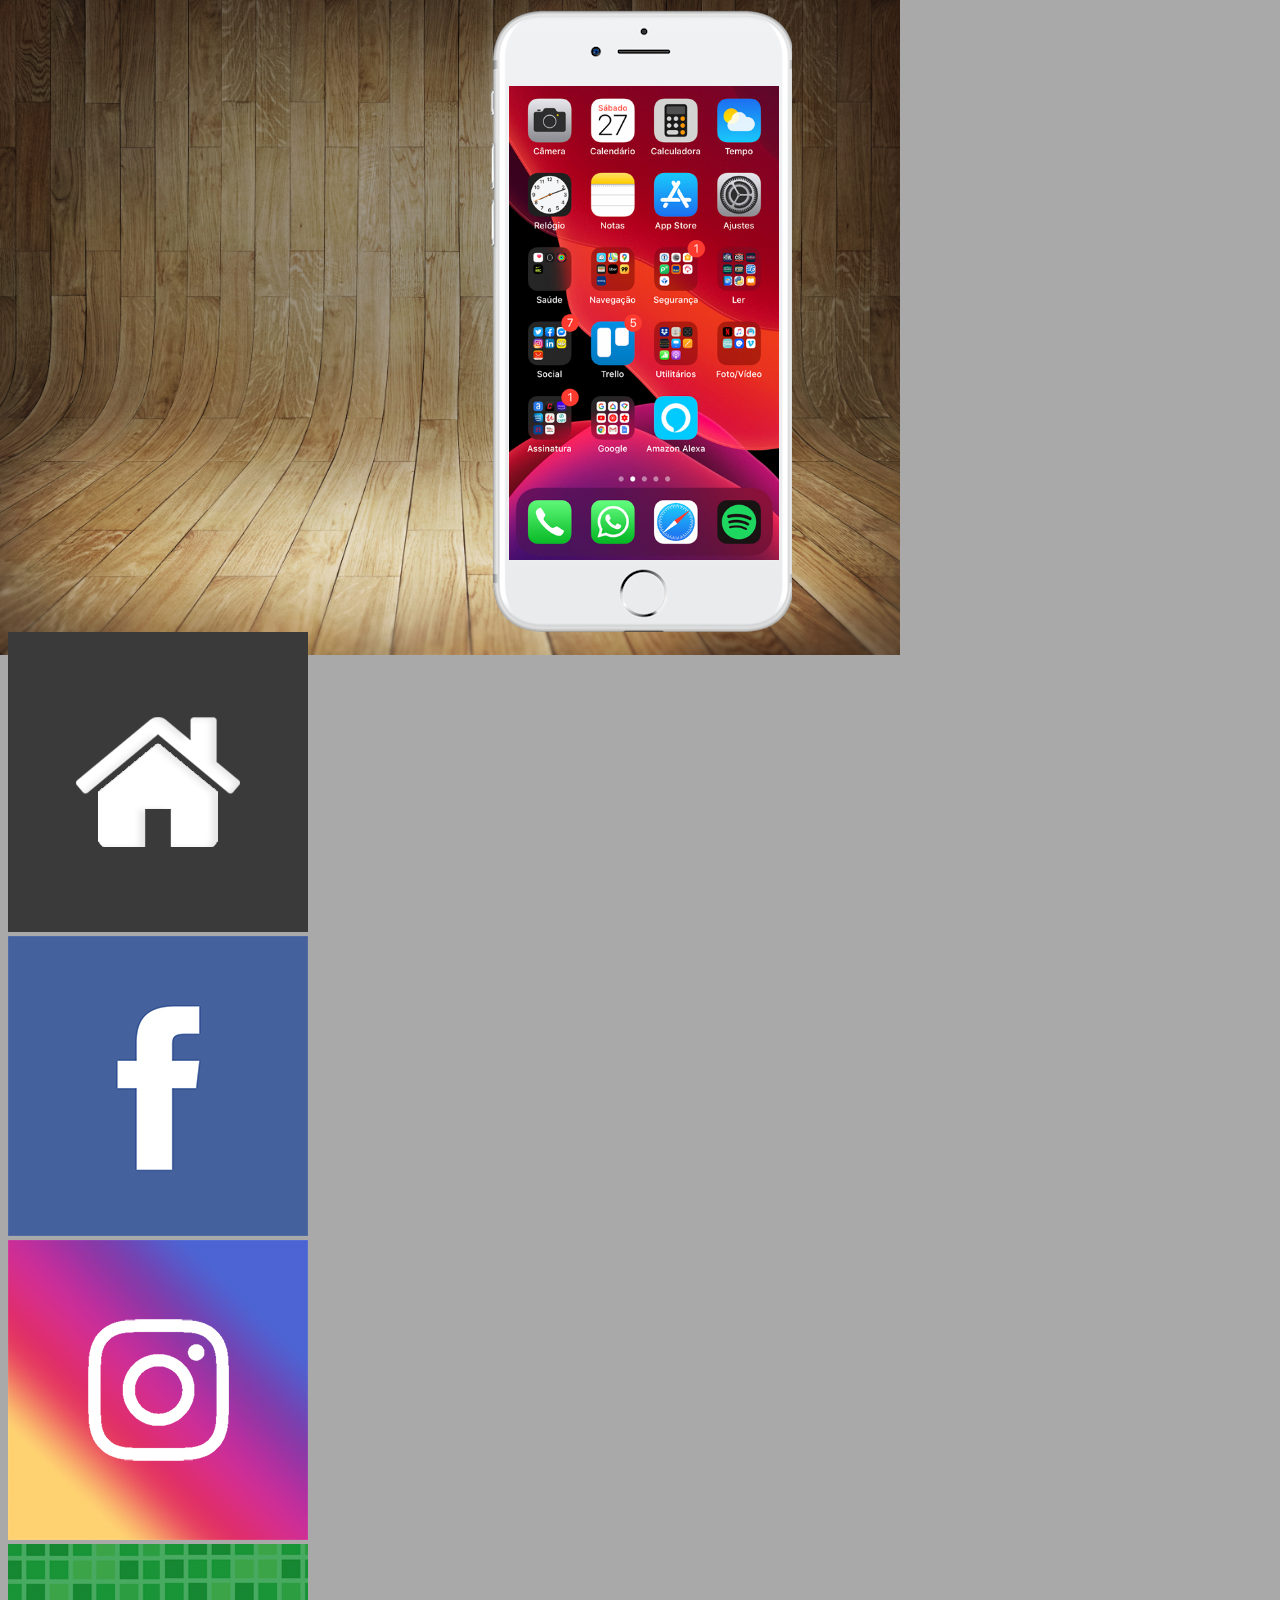
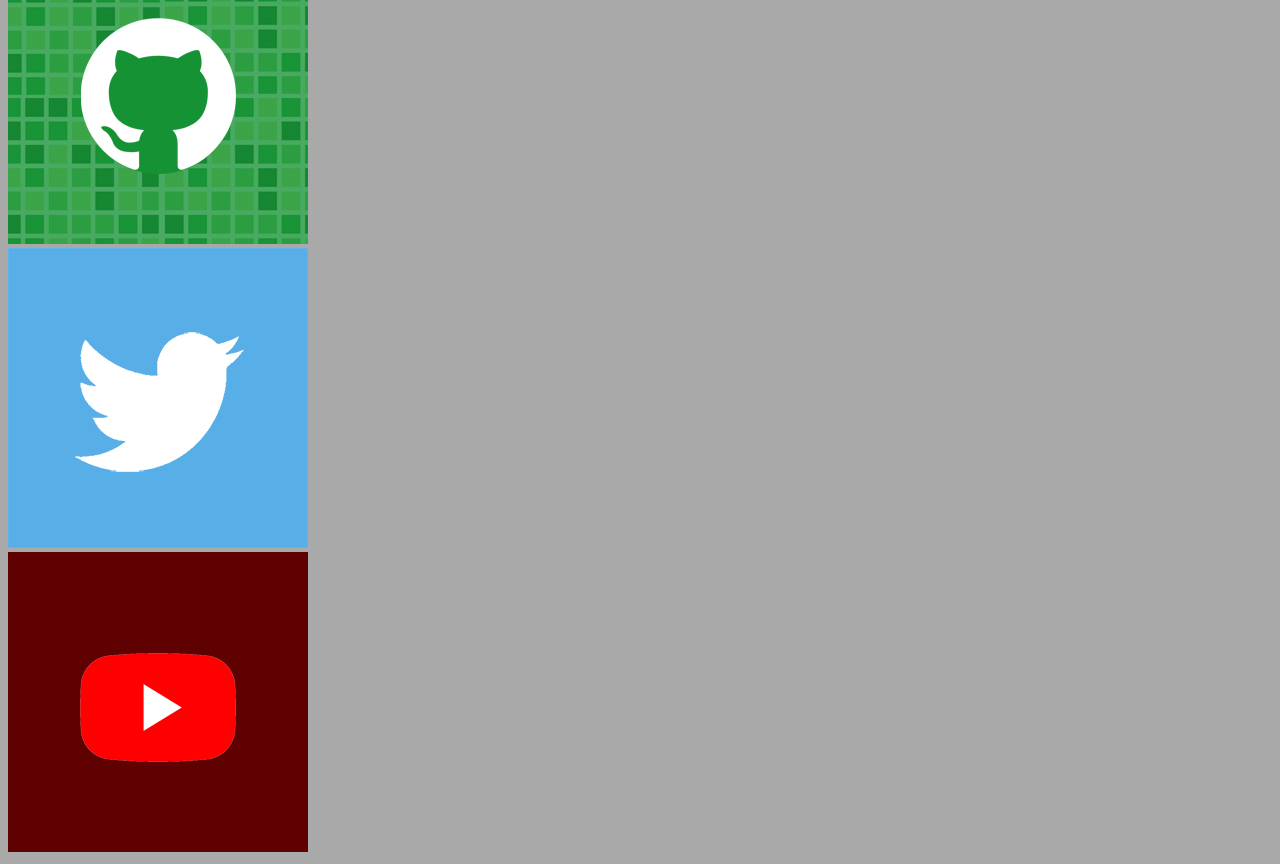
<file: Desafios/desafio-4/telas/index.html>
<!DOCTYPE html>
<html lang="pt-br">
<head>
    <meta charset="UTF-8">
    <meta name="viewport" content="width=device-width, initial-scale=1.0">
    <link rel="stylesheet" href="../estilo/cor1.css">
    <title>Redes Socais</title>
</head>
<body>
    <main>
        <section id="celular">
            <br>
            <iframe src="tela2.html" name="tela" frameborder="0">

            </iframe>
        </section>
        <section id="espaço-das-redes" >
                <a href="#" target="tela"><img src="../recursos/pacote-d013/imagens/logo-home.jpg"alt=""></a>
                <br>
                <a href="#" target="tela"><img src="../recursos/pacote-d013/imagens/logo-facebook.jpg"alt=""></a>
                <br>
                <a href="#" target="tela"><img src="../recursos/pacote-d013/imagens/logo-instagram.jpg"alt=""></a>
                <br>
                <a href="#" target="tela"><img src="../recursos/pacote-d013/imagens/logo-github.jpg"alt=""></a>
                <br>
                <a href="#" target="tela"><img src="../recursos/pacote-d013/imagens/logo-twitter.jpg"alt=""></a>
                <br>
                <a href="#" target="tela"><img src="../recursos/pacote-d013/imagens/logo-youtube.jpg"alt=""></a>
                <br>
        </section>
    </main>
</body>
</html>
</file>
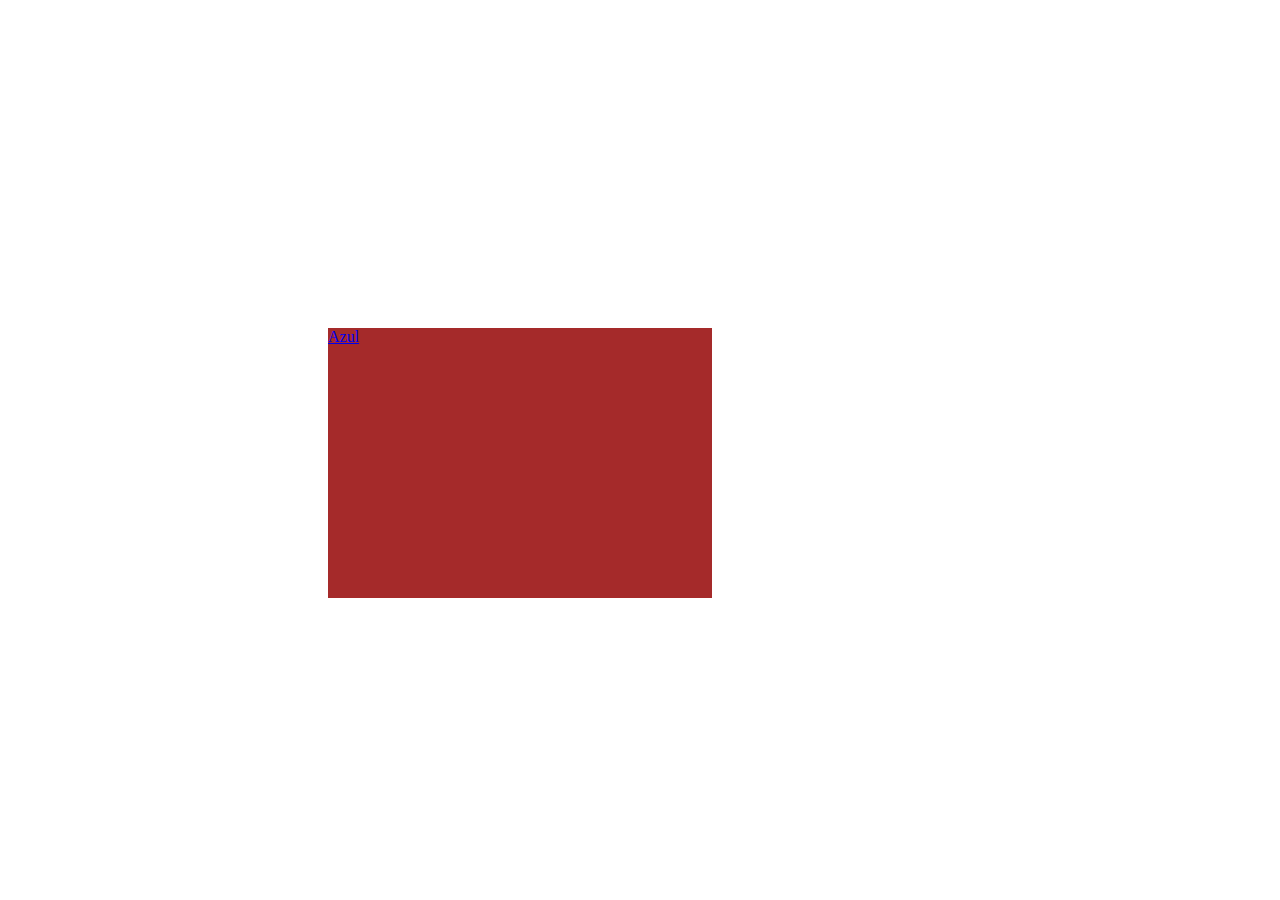
<file: exercicios/exerc.5/responsividade/index.html>
<!DOCTYPE html>
<html lang="en">
<head>
    <meta charset="UTF-8">
    <meta name="viewport" content="width=device-width, initial-scale=1.0">
    <title>Document</title>
    <link rel="stylesheet" href="estilo/cor1.css">
</head>
<body>
    <nav id="bloco"><a href="#">Azul</a></nav>
</body>
</html>
</file>
<file: Desafios/desafio-5/estilo/cor1.css>
@charset "UTF-8";
*{
    margin: 0px;
    padding: 0px;
    font-family: Arial, Helvetica, sans-serif;
    box-sizing: border-box;
}
html,body{
    width: 100vw;
    height: 100vh;
    background: #ffd194;
}
main{
    position: relative;
    width: 100vw;
    height: 100vh;
}
section{
    position: absolute;
    top: 50%;
    left: 50%;
    transform: translate(-50%, -50%);
    background-color: rgb(255, 253, 251);
    width: 350px;
    height: 560px;
    border-radius: 15px;
    overflow: hidden;
    box-shadow: 0px 0px 5px #65543e;
}
#fundo{
    display: block;
    width: 350px;
    height: 250px;
    background: url(../imagens/pexels-who0ne-35063303\ \(1\).jpg) center bottom no-repeat;
    background-size: cover;

}
#formu {
    display: block;
    padding: 10px;
}
#formu > h1{
    color: #372e22;
    font-family: system-ui, -apple-system, BlinkMacSystemFont, 'Segoe UI', Roboto, Oxygen, Ubuntu, Cantarell, 'Open Sans', 'Helvetica Neue', sans-serif;
    font-size: 1.2em;
    text-align: center;
    margin-bottom: 1.4em;
}
.material-icons{
    color: #372e22;
}
#senha,#email{
    width: 90%;
    height: 30px;
    padding: 5px;
}
label{
    display: none;
}
input[type=submit]{
    font-family: system-ui, -apple-system, BlinkMacSystemFont, 'Segoe UI', Roboto, Oxygen, Ubuntu, Cantarell, 'Open Sans', 'Helvetica Neue', sans-serif;
    font-size: 1em;
    font-weight: 500;
    color: #372e22;
    width: 100%;
    height: 50px;
    margin-top: 1em;
    background-color: #deae6f;
    border: 2px solid #65543e ;
    border-radius: 5px;
}
input[type=submit]:hover{
    background-color: #ffc982;
    border: 2px solid #705a3d ;
    color:#584223 ;
    border-radius: 5px;
    transition: background-color .4s;
}

a{
    display: block;
    margin-top: 1em;
    text-decoration: none;
    text-align: center;
    font-size:15px;
    color:#372e22 ;
}
a:hover{
    color: #ae8a5b;
    text-decoration: #ae8a5b underline ;
}
@media screen and (min-width:768px) and (max-width:1200px){
body{
    background-image: linear-gradient(to bottom,#4dbfe5, #ffd194 70%);
}
section{
    width: 90vw;
}
#formu{
    float: left;
    width: 60%;
}
#formu > h1{
    font-size: 2em;
    margin-bottom: 2em;
}
#fundo{
    float: right;
    width: 40%;
    height: 100%;
}
#senha,#email{
    height: 50px;
    font-size: 1em;
    margin-bottom: 2em;
    padding: 5px;
}
input[type=submit]{
    height: 80px;
    font-size: 1.5em;
    margin: 1.5em 0em 1em 0em;
    cursor: pointer;
}
}
@media screen and (min-width:1200px){
body{
    background-image: linear-gradient(to bottom,#4dbfe5, #ffd194 70%);
}
section{
    width: 90vw;
}
#formu{
    float: left;
    width: 60%;
    padding: 20px;
}
#formu > h1{
    font-size: 2.5em;
    margin-bottom: 1.5em;
}
#fundo{
    float: right;
    width: 40%;
    height: 100%;
}
#senha,#email{
    height: 55px;
    font-size: 1em;
    margin-bottom: 2em;
    padding: 5px;
}
input[type=submit]{
    height: 80px;
    font-size: 2em;
    margin-bottom: .2em;
    cursor: pointer;
}
a{
    font-size: 1em;
}
}
</file>
<file: exercicios/exerc.3/estilo/cor1.css>
@charset "UTF-8";
body{
    height: 200vh;
}
table{
    width: 25em;/* é importante mudar o tamanho da tabela pelo table, porque mudar o padding pelo td não altera o real valor da célula, e sim o espaço interno */
    height: 1em;
    border-collapse: collapse; 
    position: relative;
}
caption,td,th{
    border: 1px solid black;
    font-family: Arial, Helvetica, sans-serif;
    padding: 5px;
}
caption{
    border-bottom: 0px;
    background-color: grey;
    font-size: 1.3em;

}
tbody > tr:nth-child(odd){
    background-color: burlywood;
}
thead >tr>th{
    /* o top serve pra definir onde a função de grudar vai começar, no nvagador fica com um espaço faltando então por isso que ta negativo o valor, e é preciso adicionar as propriedades do fundo porque elas não vão junto com as letras */
    position: sticky;
    top: -1px;
    background-color: grey;
    border: 1px solid black;
    border-bottom: 0px;

}
thead,tfoot{
    background-color: grey;
}
.teste{
    text-align: right;
}
#medida-da-coluna-população{
    width: 8em;
}
</file>
<file: projetos/projeto-lista/css-listas/teste.css>
@charset "UTF-8";
h2 {
    background-color: #f3d53f;
    color: rgb(96, 80, 12);
    font-family: Cambria, Cochin, Georgia, Times, 'Times New Roman', serif;
    text-align: center;
}
h1 {
    background-color: #f3d53f;
    color: rgb(96, 80, 12);
    font-family: Cambria, Cochin, Georgia, Times, 'Times New Roman', serif;
    text-align: center;
    margin-top: auto;
}
main {
    background-color: rgb(255, 249, 225);
    
}
body{
    margin: auto;
}
.list-html,ol,p,a {
    color: rgb(96, 80, 12);
    font-family: Cambria, Cochin, Georgia, Times, 'Times New Roman', serif;
    list-style: inside circle;
    padding: 0px 0px 0px 18px;
    font-size: 1.3em;
    line-height: 1.3em;
}
.css-main{
    color:#2f1359 ;
    background-color: #b497e8;
}
ul.css-main{
    padding: 0px;
}
 .css{
    background-color: #694dce;
    color:rgb(47, 19, 89) ;
}
.css-abbr:hover{
    color: #f3d53f
}
.list-subtittle{
    background-color:#a081da ;
    text-align: justify;
    margin: 10px 0px 10px 0px;
    
}
.blocklist-css{
    color:rgb(47, 19, 89) ;
    border:3px double #2f1359;
    padding: 0px 5px 0px 5px;
    display: inline-block;   
    background-color: #a887e4 ;
}
.html-abbr:hover{
    color:#8548f7 ;
}
h3{
    text-align: left;
}
.pag1{
    font-size: 2rem;
    color:rgb(47, 19, 89) ;
}
.pag1:hover{
    color:#f3d53f ;
}
.list-css{
    padding: 0px 0px 0px 18px;
    font-family: Cambria, Cochin, Georgia, Times, 'Times New Roman', serif;
    list-style: inside circle;
    font-size: 1.3em;
    line-height: 1.3em;
}
</file>
<file: Desafios/desafio-3/primeiro-teste/estilo/cor1.css>
@charset "UTF-8";
@import url('https://fonts.googleapis.com/css2?family=Fascinate&family=Metal+Mania&family=Oswald:wght@200..700&family=Passion+One:wght@400;700;900&display=swap');
@import url('https://fonts.googleapis.com/css2?family=Fascinate&family=Metal+Mania&family=Oswald:wght@200..700&family=Passion+One:wght@400;700;900&family=Sriracha&display=swap');
body{
    min-height: 100vh;
    margin: 0px;
    
}
header{
    background-color: black;
    padding: 3em;
}
header h1{
    text-align: center;
    color: #fff3f3;
    font-family: "Passion One", sans-serif;
    font-weight: 700;
    font-size: 3.5em;
    margin: 0px;
}
nav{
    text-align: center;
    color: #fff3f3;
    font-family: "Passion One", sans-serif;
    font-size: 1.2em;
}
header a{
    color: #fff3f3;
    text-decoration: none;
    font-family: "Passion One", sans-serif;
    font-weight: 700;
}
header a:hover{
    color: white;
    text-decoration: underline;
    
}
pre{
    font-family: "Sriracha", 'cursive';
    font-weight: 400;
    text-align: left;
    font-size: 1.8em;
    line-height: 20px;
    margin-left: 1em;
    white-space: pre-line;
}
.espaçamento-baixo{
    margin-bottom: 5em;
}
.espaçamento-cima{
    margin-top: 5em;
}
#flor{
    background-image: url('../imagens/background001.jpg');
    position: absolute;
    background-size: cover;
    background-repeat: no-repeat;
    background-position: left center;
    background-attachment: fixed;
    width: 100%;
}
#jornal{
    background-image: url('../imagens/background002.jpg');
    position: absolute;
    background-size: cover;
    background-repeat: no-repeat;
    background-position: left center;
    background-attachment: fixed;
    width: 100%;
}
div{
    color: #ffffff;
    padding-top: 5em;
    padding-bottom: 5em;
    text-shadow: 1px 2px 2px #000000;
}
.quadro-preto{
    background-color: #00000041;
    margin-left: 1em;
    width: 25em;
    height: 23em;
    padding: 26px 1px 26px 0px;
}
.relative{
      position: relative;
}
</file>
<file: Desafios/desafio-3/segundo-teste/estilo/cor1.css>
@charset "UTF-8";
@import url('https://fonts.googleapis.com/css2?family=Fascinate&family=Metal+Mania&family=Oswald:wght@200..700&family=Passion+One:wght@400;700;900&display=swap');
@import url('https://fonts.googleapis.com/css2?family=Fascinate&family=Metal+Mania&family=Oswald:wght@200..700&family=Passion+One:wght@400;700;900&family=Sriracha&display=swap');
body{
    height: 100vh;
    margin: 0px;
}
header{
    background-color: #000000;
    padding: 4em 0em;
}
header h1{
    font-family:'Passion One',sans-serif;
    font-size: 3.5em;
    font-weight: 700;
    color: #ffffff;
    text-align: center;
    margin: 0px;
}
nav{
    font-family:'Passion One',sans-serif;
    font-size: 1.2em;
    font-weight: 400;
    color: #ffffff;
    text-align: center;
}
a{
    font-family:'Passion One',sans-serif;
    font-size: 1.2em;
    font-weight: 700;
    color: #ffffff;
    text-decoration: none;
    font-style: bold;
    text-align: center;
}
article p{
    font-family: 'Sriracha',sans-serif;
    font-size: 2em;
    color: #000000;
    padding-left: 1em;
    margin-top: 2em;
    margin-bottom: 3em;
    font-size: 3vw;
}
div{
    background-color: #808080;
    padding: 1em 0em 1em 1em;
    box-shadow: inset 0px 4px 12px 0px rgb(34, 34, 34);
}
div p{

    background-color: #00000042;
    width: 12em;
    margin: 0px;
    padding-bottom: 2em;
    color: #ffffff;
    text-shadow: 1px 1px 5px black;
}
#flor{
    background-image: url("../imagens/background001.jpg");
    background-attachment: fixed;
    background-position: right center;
}
#jornal{
     background-image: url("../imagens/background002.jpg");
     background-attachment: fixed;
}
</file>
<file: Desafios/desafio-4/estilo/cor1.css>
@charset "UTF-8";
body{
    background-image: url(../recursos/pacote-d013/imagens/fundo-madeira.jpg);
    background-color: darkgray;
    background-size: 100vh;
    background-repeat: no-repeat;
}
div  img{
    display: block;
    background-color: black;
    height: 3em;
    width: 3em;
    border-radius: 50%;
}
#celular{
    position: relative;
    background-image: url(../recursos/pacote-d013/imagens/frame-iphone.png);
    background-repeat: no-repeat;
    margin: auto;
    display: block;
    height: 39em;
    width: 19em;
}

iframe{
    position: absolute;
    height: 474px;
    width: 270px;
    top: 4.9em;
    left: 1.3em;
    overflow: hidden;
}
</file>
<file: exercicios/exerc.5/responsividade/estilo/cor1.css>
@charset "UTF-8";
/* Normalmente para dar responsividade ao position se usa % ou vw vh */
#bloco{
    position: relative;
    height: 30vh;
    width: 30vw;
    top: 20em;
    left: 20em;
    background-color: brown;
}
</file>
